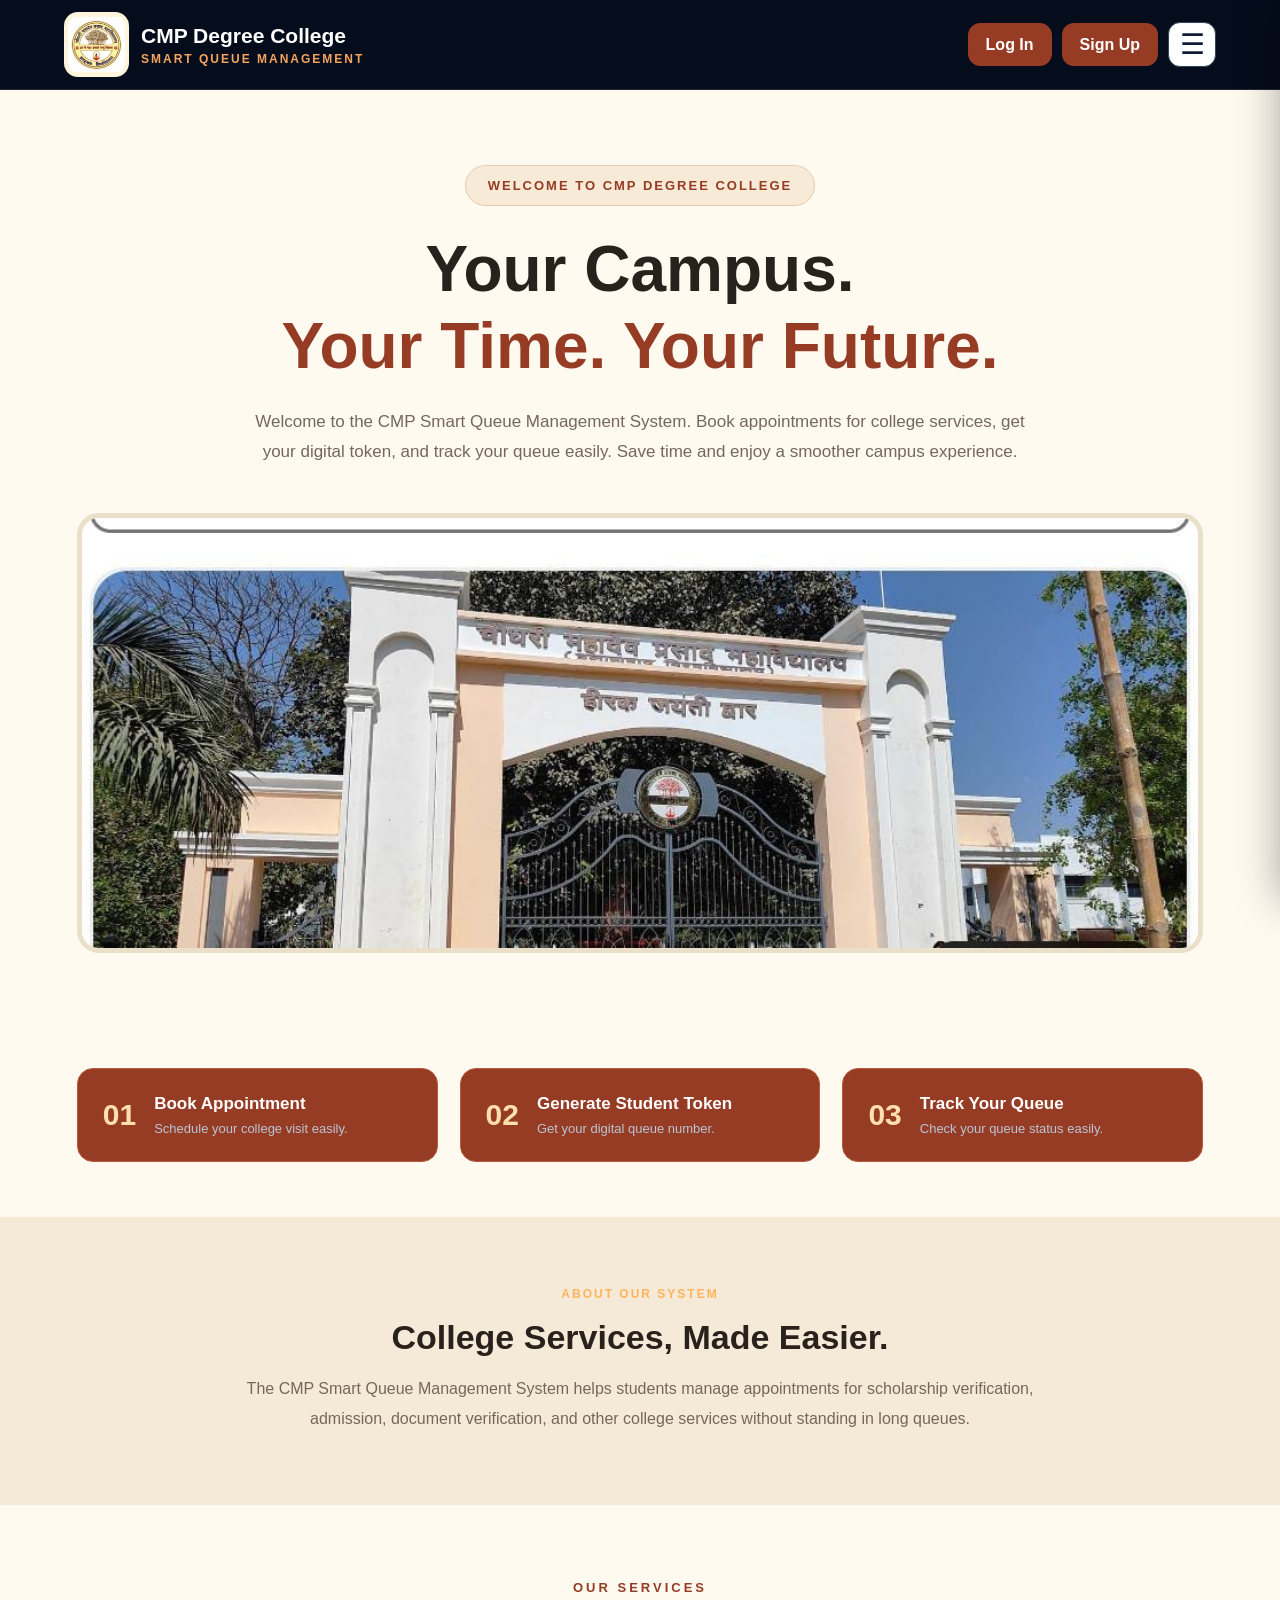
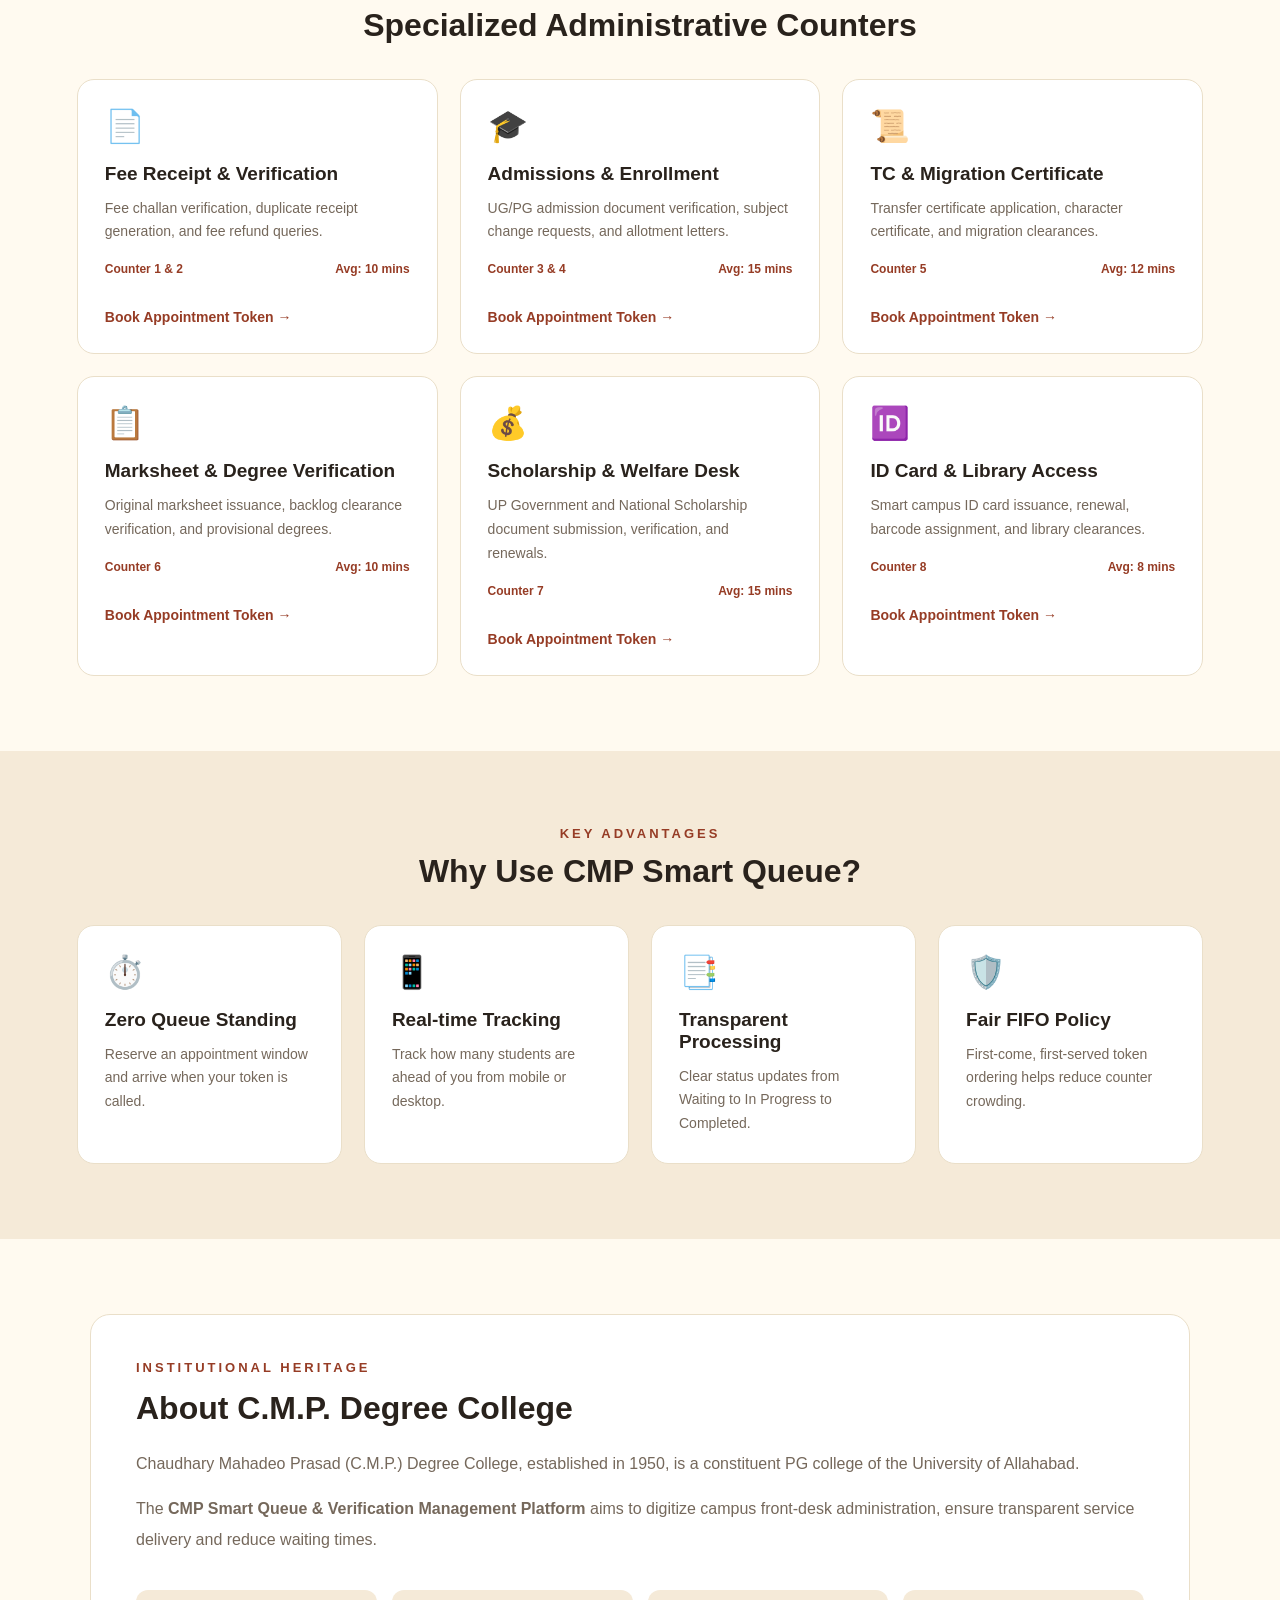
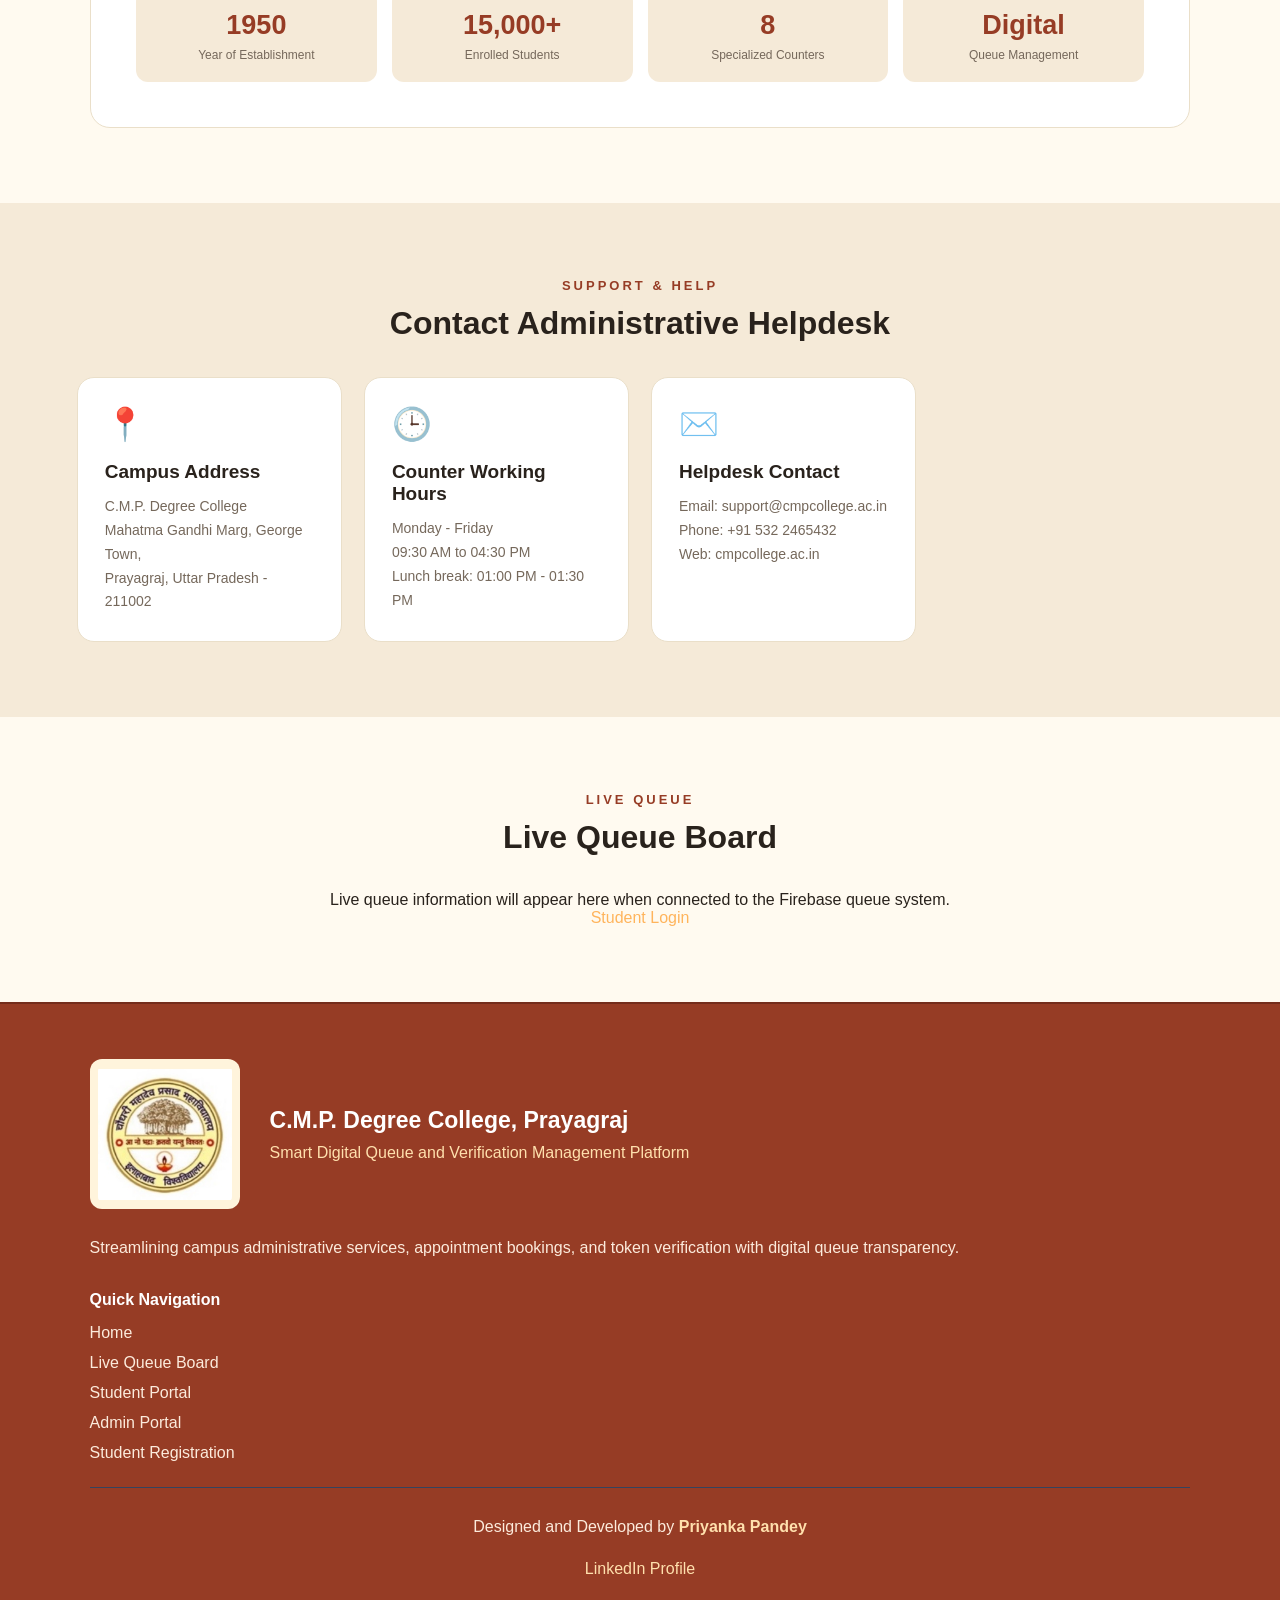
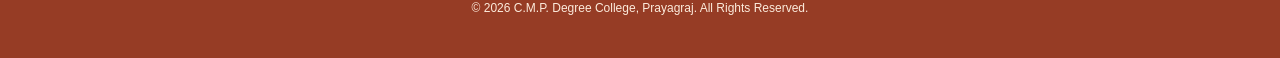
<file: pages/index.html>
<!DOCTYPE html>
<html lang="en">

<head>
    <meta charset="UTF-8">
    <meta name="viewport" content="width=device-width, initial-scale=1.0">

    <title>Welcome | CMP Degree College Smart Queue</title>

    <link rel="stylesheet" href="../css/common.css">
    <link rel="stylesheet" href="../css/home.css">
</head>

<body>

    <!-- NAVBAR -->
    <header class="navbar">

        <a href="index.html" class="logo">

            <img
                src="../assets/cmp-logo.png"
                alt="CMP Degree College Logo"
                class="navbar-logo"
            >

            <div class="logo-text">
                <h2>CMP Degree College</h2>
                <p>SMART QUEUE MANAGEMENT</p>
            </div>

        </a>

        

        <!-- TOP ACTIONS -->
        <div class="top-actions">

            

            <a href="login.html" class="login-button">
                Log In
            </a>

            <a href="register.html" class="signup-button">
                Sign Up
            </a>

            <!-- HAMBURGER MENU -->
            <button
                type="button"
                id="menuBtn"
                class="menu-btn"
                aria-label="Open navigation menu"
                aria-expanded="false"
            >
                ☰
            </button>

        </div>

    </header>


    <!-- MENU OVERLAY -->
    <div class="menu-overlay" id="menuOverlay"></div>


    <!-- SIDE NAVIGATION MENU -->
    <aside class="options-menu" id="optionsMenu">

        <div class="menu-heading">

            <h2>NAVIGATION &amp; OPTIONS</h2>

            <button
                type="button"
                class="menu-close"
                id="menuClose"
                aria-label="Close menu"
            >
                ×
            </button>

        </div>

        <div class="menu-items">

        

            <!-- MAIN LINKS -->
            <a href="index.html">
                <span>🏠</span>
                Home
            </a>

            <a href="#live-queue">
                <span>📊</span>
                Live Queue
            </a>

            <a href="#counters">
                <span>🏛️</span>
                Services
            </a>

            <a href="#advantages">
                <span>✨</span>
                Benefits
            </a>

            <a href="#heritage">
                <span>ℹ️</span>
                About
            </a>

            <a href="#contact">
                <span>📞</span>
                Help &amp; Contact
            </a>

            <hr class="menu-divider">

            <!-- PORTAL LINKS -->
            <a href="login.html">
                <span>🎓</span>
                Student Login
            </a>

            <a href="admin.html">
                <span>🛡️</span>
                Admin Login
            </a>

            <a href="register.html">
                <span>📝</span>
                Student Registration
            </a>

            <hr class="menu-divider">

            <!-- LINKEDIN -->
            <a
                href="https://www.linkedin.com/in/priyanka-pandey-17254b377"
                target="_blank"
                rel="noopener noreferrer"
            >
                <span>💼</span>
                LinkedIn Profile
            </a>

        </div>

    </aside>


    <main>

        <!-- WELCOME HERO -->
        <section class="welcome-hero">

            <div class="hero-container">

                <div class="hero-badge">
                    <span>WELCOME TO CMP DEGREE COLLEGE</span>
                </div>

                <h1 class="hero-title">
                    Your Campus.<br>

                    <span class="highlight-text">
                        Your Time. Your Future.
                    </span>
                </h1>

                <p class="hero-subtitle">
                    Welcome to the CMP Smart Queue Management System.
                    Book appointments for college services, get your
                    digital token, and track your queue easily.
                    Save time and enjoy a smoother campus experience.
                </p>

            </div>

            <div class="hero-image-wrapper">

                <img
                    src="../assets/cmp-college.jpg"
                    alt="Main Gate of CMP Degree College"
                    class="college-gate-img"
                >

            </div>

        </section>


        <!-- THREE STEPS -->
        <section class="welcome-features" id="services">

            <a href="student.html" class="step-card">

                <span class="step-number">01</span>

                <div class="step-info">
                    <h4>Book Appointment</h4>
                    <p>Schedule your college visit easily.</p>
                </div>

            </a>

            <a href="student.html" class="step-card">

                <span class="step-number">02</span>

                <div class="step-info">
                    <h4>Generate Student Token</h4>
                    <p>Get your digital queue number.</p>
                </div>

            </a>

            <a href="student.html" class="step-card">

                <span class="step-number">03</span>

                <div class="step-info">
                    <h4>Track Your Queue</h4>
                    <p>Check your queue status easily.</p>
                </div>

            </a>

        </section>


        <!-- ABOUT SYSTEM -->
        <section class="about" id="about">

            <p class="section-label">ABOUT OUR SYSTEM</p>

            <h2>College Services, Made Easier.</h2>

            <p>
                The CMP Smart Queue Management System helps students
                manage appointments for scholarship verification,
                admission, document verification, and other college
                services without standing in long queues.
            </p>

        </section>


        <!-- SERVICES -->
        <section class="cmp-sec" id="counters">

            <p class="cmp-eyebrow">OUR SERVICES</p>

            <h2>Specialized Administrative Counters</h2>

            <div class="cmp-cards">

                <div class="cmp-card">
                    <div class="cmp-ico">📄</div>
                    <h3>Fee Receipt &amp; Verification</h3>
                    <p>Fee challan verification, duplicate receipt generation, and fee refund queries.</p>
                    <div class="cmp-meta">
                        <span>Counter 1 &amp; 2</span>
                        <span>Avg: 10 mins</span>
                    </div>
                    <a href="login.html">Book Appointment Token →</a>
                </div>

                <div class="cmp-card">
                    <div class="cmp-ico">🎓</div>
                    <h3>Admissions &amp; Enrollment</h3>
                    <p>UG/PG admission document verification, subject change requests, and allotment letters.</p>
                    <div class="cmp-meta">
                        <span>Counter 3 &amp; 4</span>
                        <span>Avg: 15 mins</span>
                    </div>
                    <a href="login.html">Book Appointment Token →</a>
                </div>

                <div class="cmp-card">
                    <div class="cmp-ico">📜</div>
                    <h3>TC &amp; Migration Certificate</h3>
                    <p>Transfer certificate application, character certificate, and migration clearances.</p>
                    <div class="cmp-meta">
                        <span>Counter 5</span>
                        <span>Avg: 12 mins</span>
                    </div>
                    <a href="login.html">Book Appointment Token →</a>
                </div>

                <div class="cmp-card">
                    <div class="cmp-ico">📋</div>
                    <h3>Marksheet &amp; Degree Verification</h3>
                    <p>Original marksheet issuance, backlog clearance verification, and provisional degrees.</p>
                    <div class="cmp-meta">
                        <span>Counter 6</span>
                        <span>Avg: 10 mins</span>
                    </div>
                    <a href="login.html">Book Appointment Token →</a>
                </div>

                <div class="cmp-card">
                    <div class="cmp-ico">💰</div>
                    <h3>Scholarship &amp; Welfare Desk</h3>
                    <p>UP Government and National Scholarship document submission, verification, and renewals.</p>
                    <div class="cmp-meta">
                        <span>Counter 7</span>
                        <span>Avg: 15 mins</span>
                    </div>
                    <a href="login.html">Book Appointment Token →</a>
                </div>

                <div class="cmp-card">
                    <div class="cmp-ico">🆔</div>
                    <h3>ID Card &amp; Library Access</h3>
                    <p>Smart campus ID card issuance, renewal, barcode assignment, and library clearances.</p>
                    <div class="cmp-meta">
                        <span>Counter 8</span>
                        <span>Avg: 8 mins</span>
                    </div>
                    <a href="login.html">Book Appointment Token →</a>
                </div>

            </div>

        </section>


        <!-- ADVANTAGES -->
        <section class="cmp-sec cmp-alt" id="advantages">

            <p class="cmp-eyebrow">KEY ADVANTAGES</p>

            <h2>Why Use CMP Smart Queue?</h2>

            <div class="cmp-cards cmp-center">

                <div class="cmp-card">
                    <div class="cmp-ico">⏱️</div>
                    <h3>Zero Queue Standing</h3>
                    <p>Reserve an appointment window and arrive when your token is called.</p>
                </div>

                <div class="cmp-card">
                    <div class="cmp-ico">📱</div>
                    <h3>Real-time Tracking</h3>
                    <p>Track how many students are ahead of you from mobile or desktop.</p>
                </div>

                <div class="cmp-card">
                    <div class="cmp-ico">📑</div>
                    <h3>Transparent Processing</h3>
                    <p>Clear status updates from Waiting to In Progress to Completed.</p>
                </div>

                <div class="cmp-card">
                    <div class="cmp-ico">🛡️</div>
                    <h3>Fair FIFO Policy</h3>
                    <p>First-come, first-served token ordering helps reduce counter crowding.</p>
                </div>

            </div>

        </section>


        <!-- COLLEGE HERITAGE -->
        <section class="cmp-sec" id="heritage">

            <div class="cmp-about-box">

                <p class="cmp-eyebrow">INSTITUTIONAL HERITAGE</p>

                <h2>About C.M.P. Degree College</h2>

                <p>
                    Chaudhary Mahadeo Prasad (C.M.P.) Degree College,
                    established in 1950, is a constituent PG college
                    of the University of Allahabad.
                </p>

                <p>
                    The <b>CMP Smart Queue &amp; Verification Management Platform</b>
                    aims to digitize campus front-desk administration,
                    ensure transparent service delivery and reduce waiting times.
                </p>

                <div class="cmp-stats">

                    <div>
                        <b>1950</b>
                        <span>Year of Establishment</span>
                    </div>

                    <div>
                        <b>15,000+</b>
                        <span>Enrolled Students</span>
                    </div>

                    <div>
                        <b>8</b>
                        <span>Specialized Counters</span>
                    </div>

                    <div>
                        <b>Digital</b>
                        <span>Queue Management</span>
                    </div>

                </div>

            </div>

        </section>


        <!-- CONTACT -->
        <section class="cmp-sec cmp-alt" id="contact">

            <p class="cmp-eyebrow">SUPPORT &amp; HELP</p>

            <h2>Contact Administrative Helpdesk</h2>

            <div class="cmp-cards cmp-center">

                <div class="cmp-card">
                    <div class="cmp-ico">📍</div>
                    <h3>Campus Address</h3>
                    <p>
                        C.M.P. Degree College<br>
                        Mahatma Gandhi Marg, George Town,<br>
                        Prayagraj, Uttar Pradesh - 211002
                    </p>
                </div>

                <div class="cmp-card">
                    <div class="cmp-ico">🕒</div>
                    <h3>Counter Working Hours</h3>
                    <p>
                        Monday - Friday<br>
                        09:30 AM to 04:30 PM<br>
                        Lunch break: 01:00 PM - 01:30 PM
                    </p>
                </div>

                <div class="cmp-card">
                    <div class="cmp-ico">✉️</div>
                    <h3>Helpdesk Contact</h3>
                    <p>
                        Email: support@cmpcollege.ac.in<br>
                        Phone: +91 532 2465432<br>
                        Web: cmpcollege.ac.in
                    </p>
                </div>

            </div>

        </section>


        <!-- LIVE QUEUE PLACEHOLDER -->
        <section class="cmp-sec" id="live-queue">

            <p class="cmp-eyebrow">LIVE QUEUE</p>

            <h2>Live Queue Board</h2>

            <p>
                Live queue information will appear here when connected
                to the Firebase queue system.
            </p>

            <a href="login.html">Student Login</a>

        </section>

    </main>


    <!-- FOOTER -->
    <footer class="cmp-footer">

        <div class="cmp-foot-top">

            <img
                src="../assets/cmp-logo.png"
                alt="CMP Degree College Logo"
                class="college-logo"
            >

            <div>
                <h3>C.M.P. Degree College, Prayagraj</h3>

                <p class="cmp-orange">
                    Smart Digital Queue and Verification Management Platform
                </p>
            </div>

        </div>

        <p class="cmp-orange">
            Streamlining campus administrative services, appointment bookings,
            and token verification with digital queue transparency.
        </p>

        <h4>Quick Navigation</h4>

        <a href="index.html">Home</a>
        <a href="#live-queue">Live Queue Board</a>
        <a href="student.html">Student Portal</a>
        <a href="admin.html">Admin Portal</a>
        <a href="register.html">Student Registration</a>

        <hr>

        <p class="cmp-ct">
            Designed and Developed by
            <b class="cmp-orange">Priyanka Pandey</b>
        </p>

        <p class="cmp-ct">
            <a
                class="cmp-orange cmp-inline"
                href="https://www.linkedin.com/in/priyanka-pandey-17254b377"
                target="_blank"
                rel="noopener noreferrer"
            >
                LinkedIn Profile
            </a>
        </p>

        <p class="cmp-ct cmp-small">
            &copy; 2026 C.M.P. Degree College, Prayagraj.
            All Rights Reserved.
        </p>

    </footer>


    <!-- HOME JS -->
    <script src="../js/home.js"></script>


    
            

        
</body>
</html>
</file>
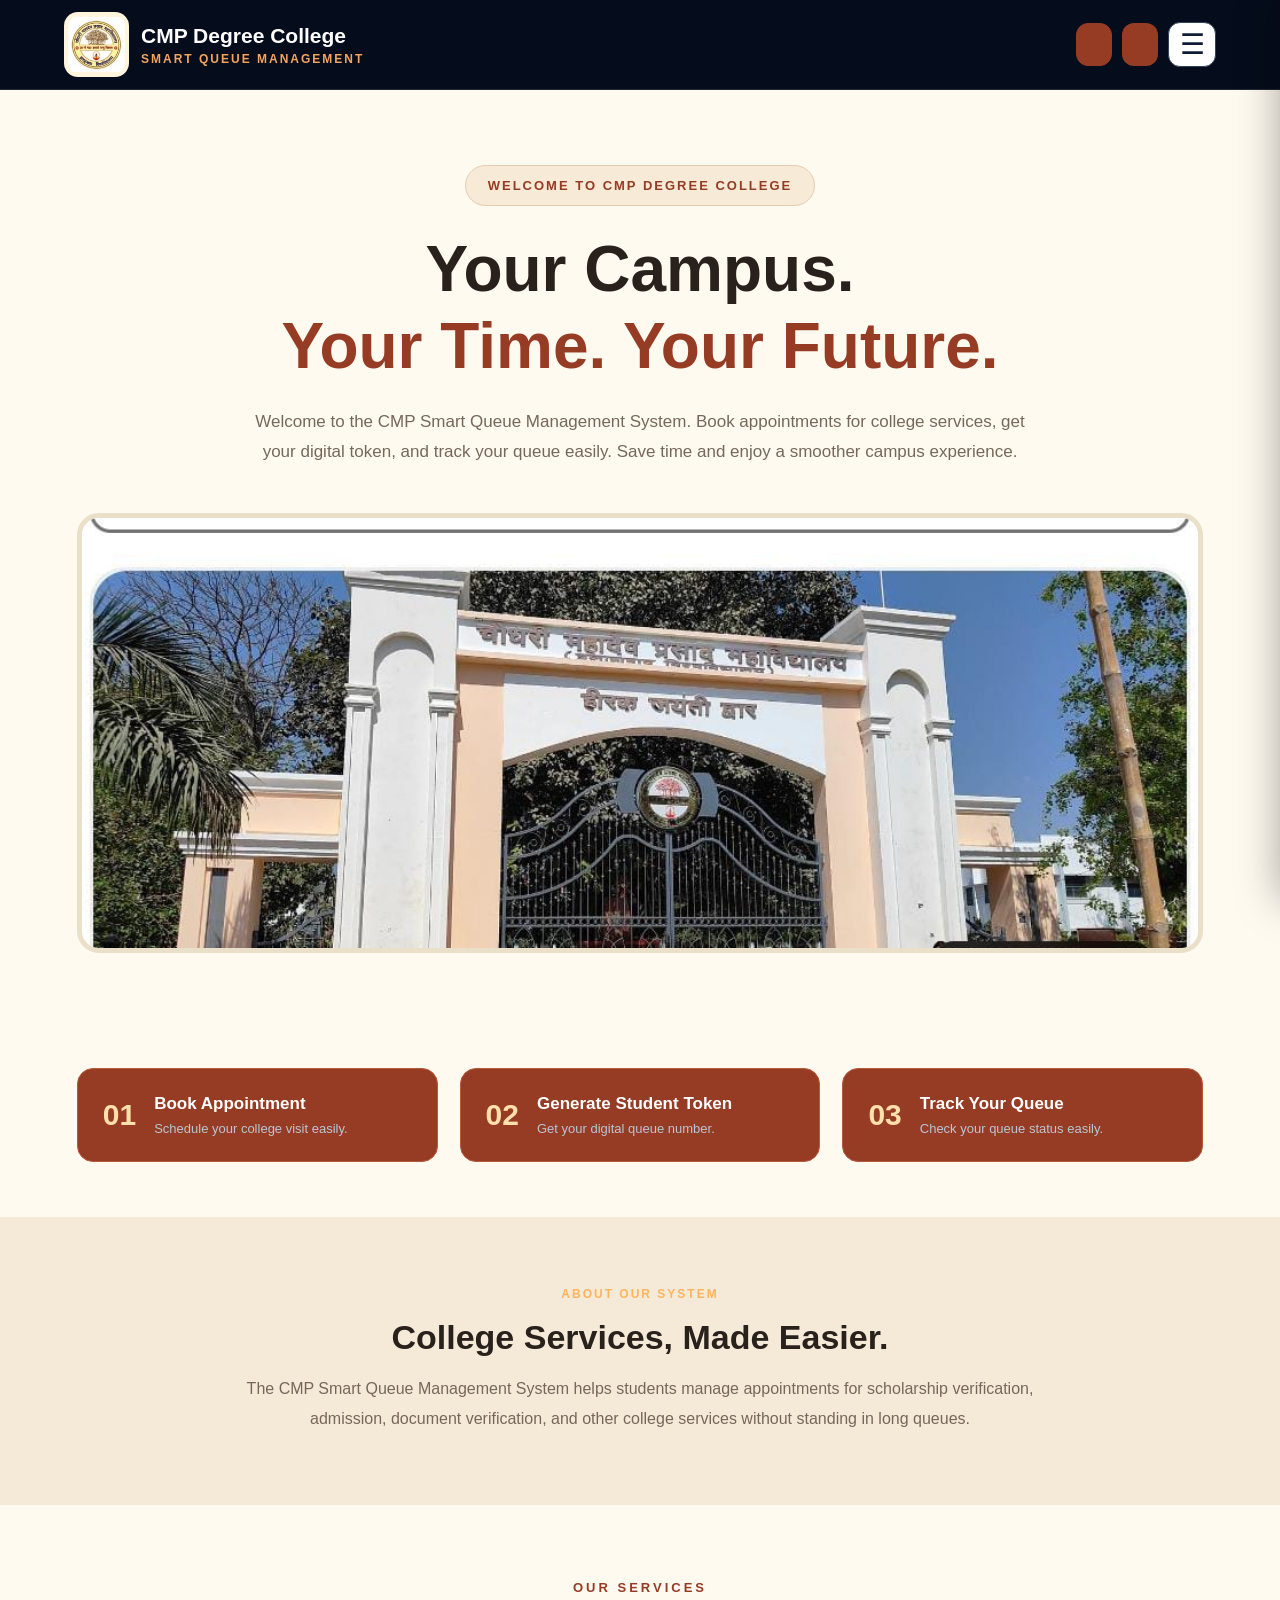
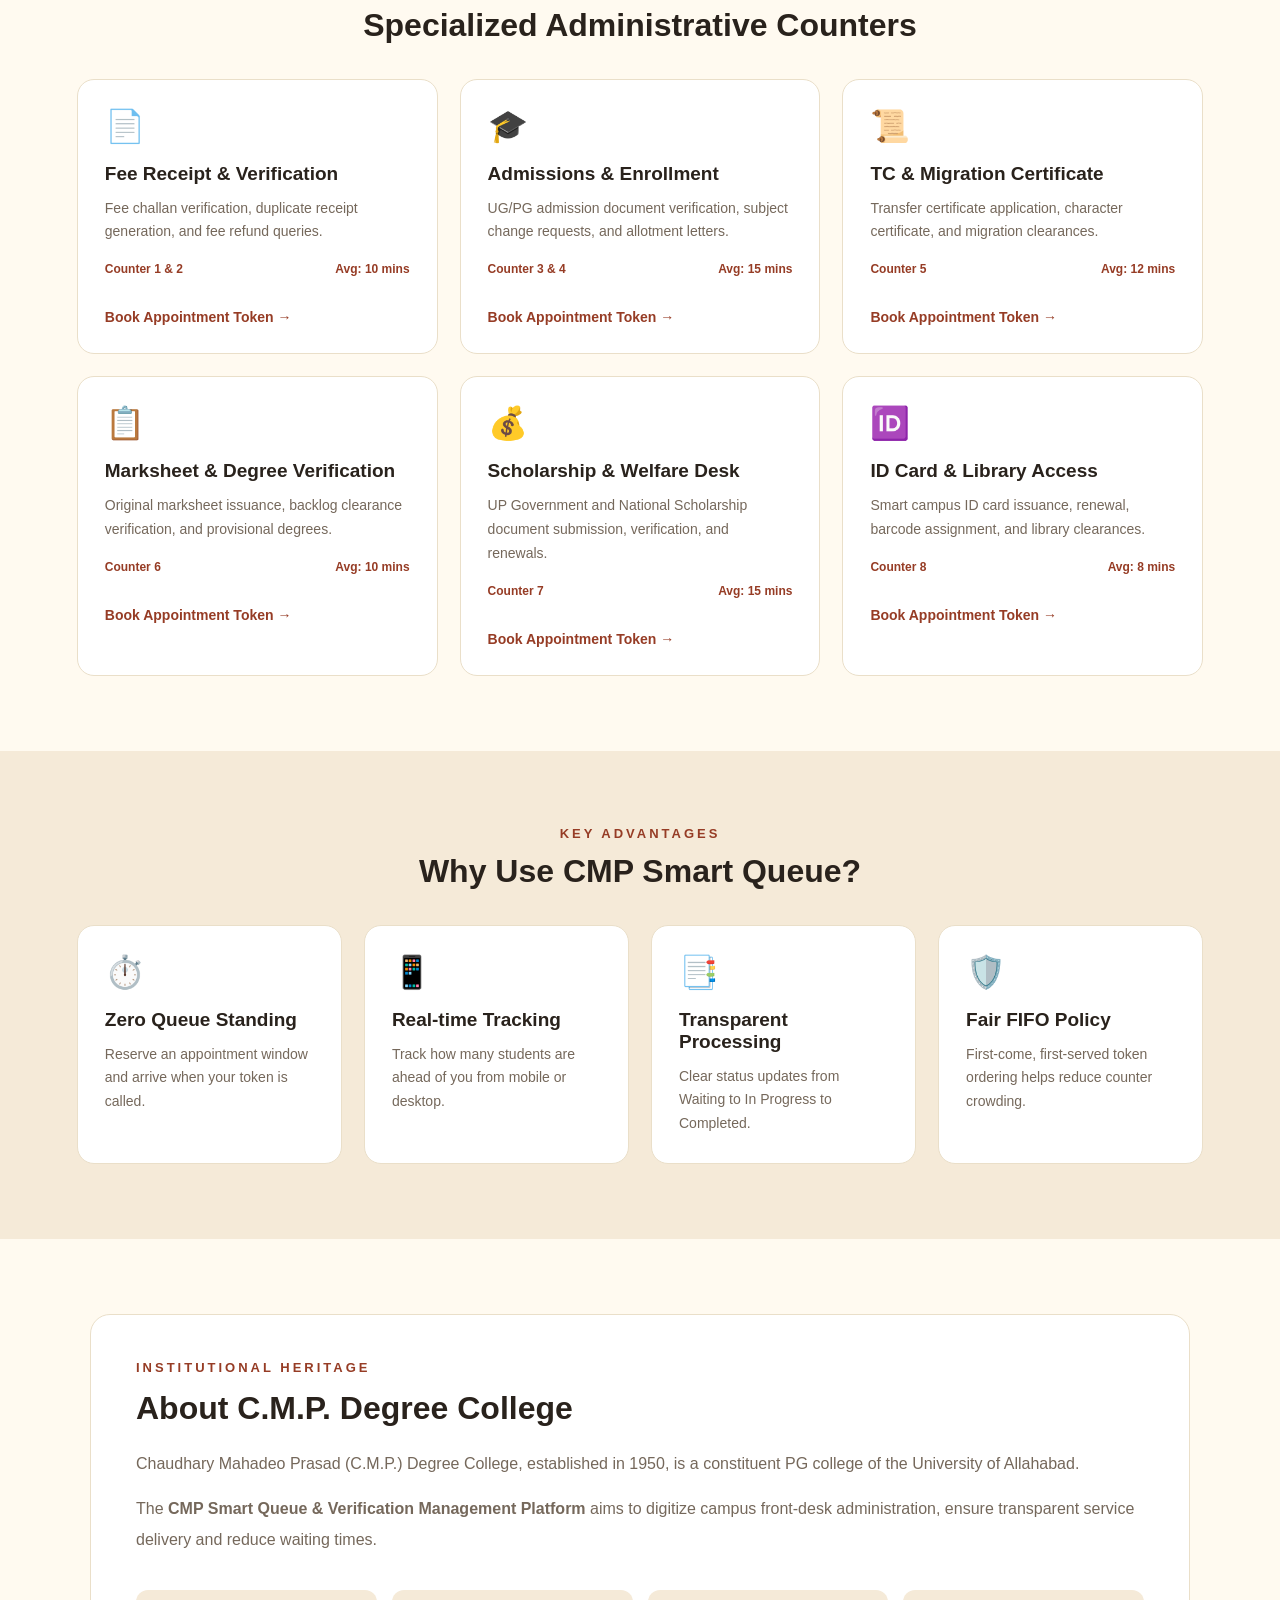
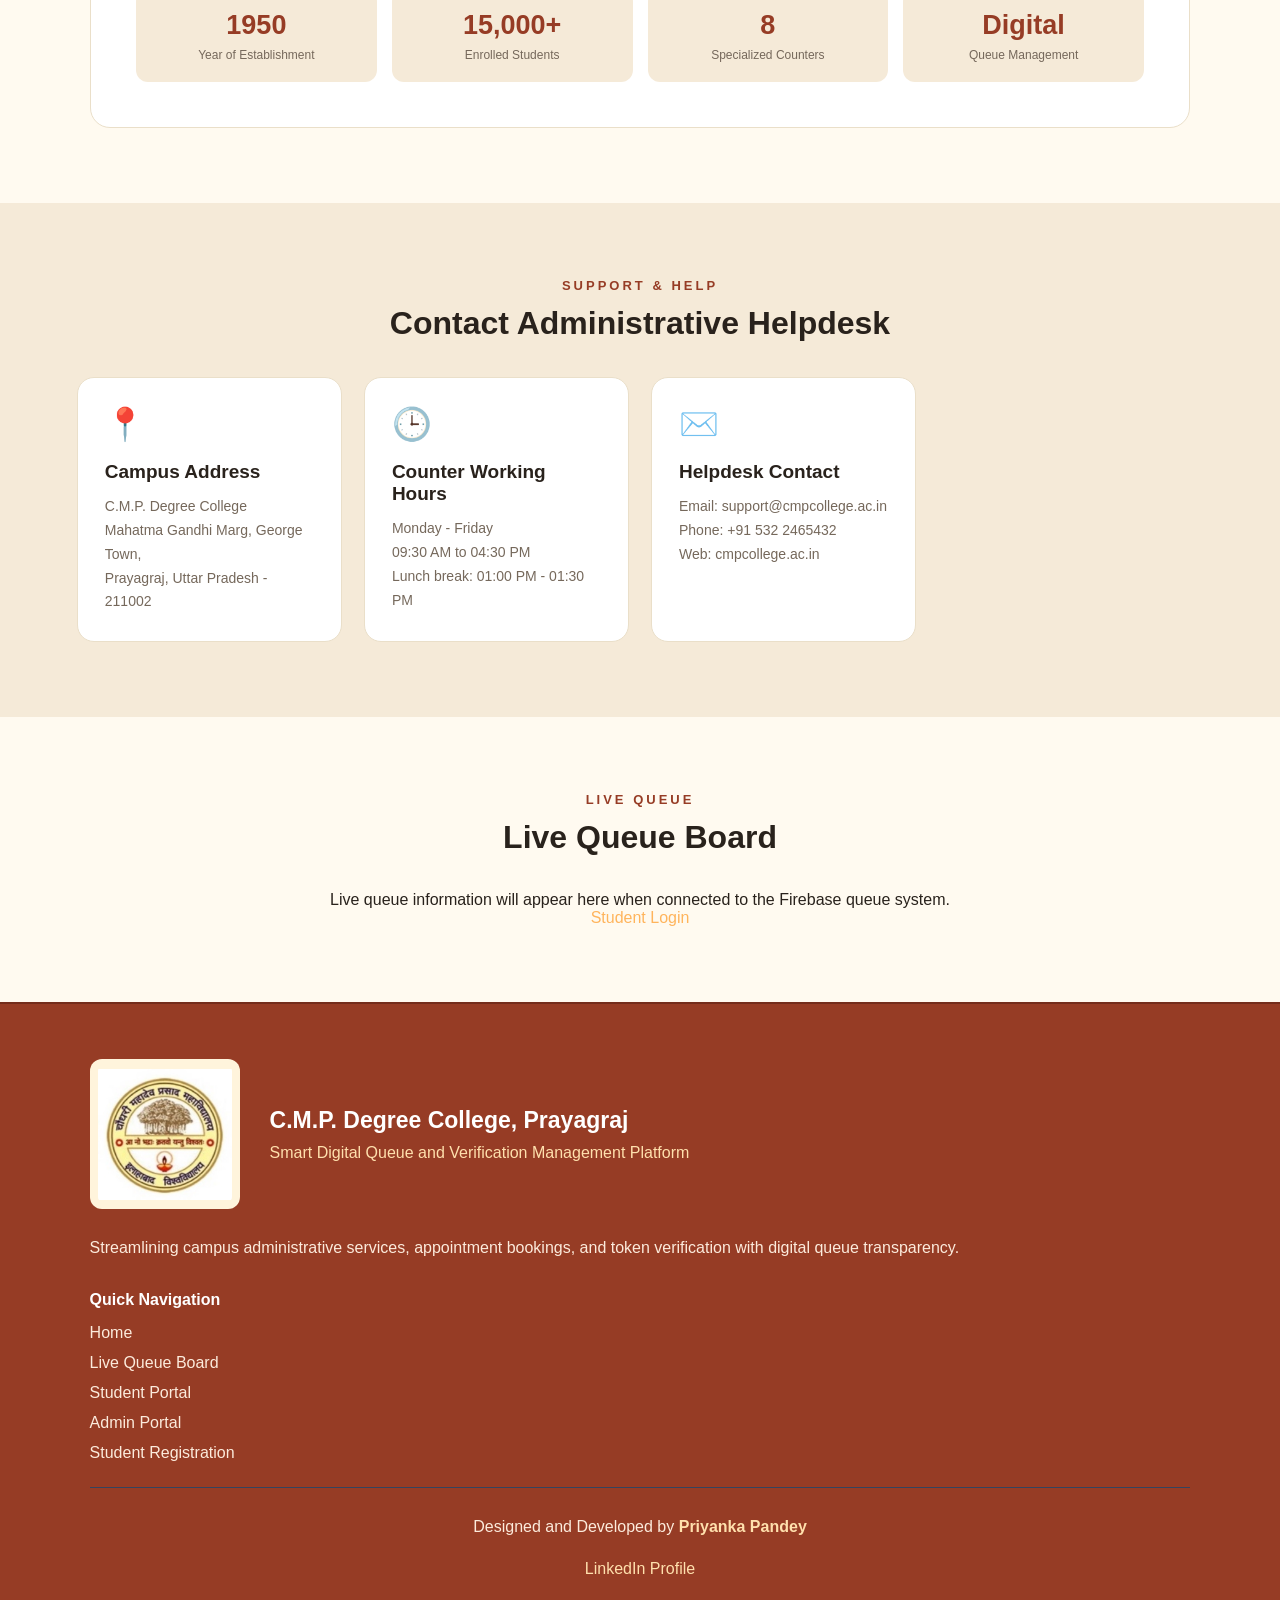
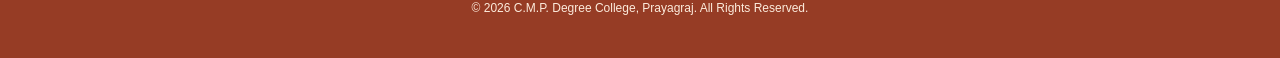
<file: public/index.html>
<!DOCTYPE html>
<html lang="en">

<head>
    <meta charset="UTF-8">
    <meta name="viewport" content="width=device-width, initial-scale=1.0">

    <title>Welcome | CMP Degree College Smart Queue</title>

    <link rel="stylesheet" href="css/common.css">
    <link rel="stylesheet" href="css/home.css">
</head>

<body>

    <header class="navbar">
        <a href="index.html" class="logo">
            <img src="assets/cmp-logo.png"
                 alt="CMP Degree College Logo"
                 class="navbar-logo">

            <div class="logo-text">
                <h2>CMP Degree College</h2>
                <p>SMART QUEUE MANAGEMENT</p>
            </div>
        </a>

        <div class="top-actions">
            <a href="login.html" class="login-button"></a>
            <a href="register.html" class="signup-button"></a>

            <button
                type="button"
                id="menuBtn"
                class="menu-btn"
                aria-label="Open navigation menu"
                aria-expanded="false">
                ☰
            </button>
        </div>
    </header>

    <div class="menu-overlay" id="menuOverlay"></div>

    <aside class="options-menu" id="optionsMenu">
        <div class="menu-heading">
            <h2>NAVIGATION &amp; OPTIONS</h2>

            <button
                type="button"
                class="menu-close"
                id="menuClose"
                aria-label="Close menu">
                ×
            </button>
        </div>

        <div class="menu-items">
            <a href="index.html"><span>🏠</span> Home</a>
            <a href="#live-queue"><span>📊</span> Live Queue</a>
            <a href="#counters"><span>🏛️</span> Services</a>
            <a href="#advantages"><span>✨</span> Benefits</a>
            <a href="#heritage"><span>ℹ️</span> About</a>
            <a href="#contact"><span>📞</span> Help &amp; Contact</a>

            <hr class="menu-divider">

            <a href="login.html"><span>🎓</span> Student Login</a>
            <a href="admin.html"><span>🛡️</span> Admin Login</a>
            <a href="register.html"><span>📝</span> Student Registration</a>

            <hr class="menu-divider">

            <a
                href="https://www.linkedin.com/in/priyanka-pandey-17254b377"
                target="_blank"
                rel="noopener noreferrer">
                <span>💼</span> LinkedIn Profile
            </a>
        </div>
    </aside>

    <main>

        <section class="welcome-hero">
            <div class="hero-container">

                <div class="hero-badge">
                    <span>WELCOME TO CMP DEGREE COLLEGE</span>
                </div>

                <h1 class="hero-title">
                    Your Campus.<br>
                    <span class="highlight-text">
                        Your Time. Your Future.
                    </span>
                </h1>

                <p class="hero-subtitle">
                    Welcome to the CMP Smart Queue Management System.
                    Book appointments for college services, get your
                    digital token, and track your queue easily.
                    Save time and enjoy a smoother campus experience.
                </p>
            </div>

            <div class="hero-image-wrapper">
                <img
                    src="assets/cmp-college.jpg"
                    alt="Main Gate of CMP Degree College"
                    class="college-gate-img">
            </div>
        </section>

        <section class="welcome-features" id="services">

            <a href="student.html" class="step-card">
                <span class="step-number">01</span>
                <div class="step-info">
                    <h4>Book Appointment</h4>
                    <p>Schedule your college visit easily.</p>
                </div>
            </a>

            <a href="student.html" class="step-card">
                <span class="step-number">02</span>
                <div class="step-info">
                    <h4>Generate Student Token</h4>
                    <p>Get your digital queue number.</p>
                </div>
            </a>

            <a href="student.html" class="step-card">
                <span class="step-number">03</span>
                <div class="step-info">
                    <h4>Track Your Queue</h4>
                    <p>Check your queue status easily.</p>
                </div>
            </a>

        </section>

        <section class="about" id="about">
            <p class="section-label">ABOUT OUR SYSTEM</p>
            <h2>College Services, Made Easier.</h2>
            <p>
                The CMP Smart Queue Management System helps students
                manage appointments for scholarship verification,
                admission, document verification, and other college
                services without standing in long queues.
            </p>
        </section>

        <section class="cmp-sec" id="counters">
            <p class="cmp-eyebrow">OUR SERVICES</p>
            <h2>Specialized Administrative Counters</h2>

            <div class="cmp-cards">

                <div class="cmp-card">
                    <div class="cmp-ico">📄</div>
                    <h3>Fee Receipt &amp; Verification</h3>
                    <p>Fee challan verification, duplicate receipt generation, and fee refund queries.</p>
                    <div class="cmp-meta">
                        <span>Counter 1 &amp; 2</span>
                        <span>Avg: 10 mins</span>
                    </div>
                    <a href="login.html">Book Appointment Token →</a>
                </div>

                <div class="cmp-card">
                    <div class="cmp-ico">🎓</div>
                    <h3>Admissions &amp; Enrollment</h3>
                    <p>UG/PG admission document verification, subject change requests, and allotment letters.</p>
                    <div class="cmp-meta">
                        <span>Counter 3 &amp; 4</span>
                        <span>Avg: 15 mins</span>
                    </div>
                    <a href="login.html">Book Appointment Token →</a>
                </div>

                <div class="cmp-card">
                    <div class="cmp-ico">📜</div>
                    <h3>TC &amp; Migration Certificate</h3>
                    <p>Transfer certificate application, character certificate, and migration clearances.</p>
                    <div class="cmp-meta">
                        <span>Counter 5</span>
                        <span>Avg: 12 mins</span>
                    </div>
                    <a href="login.html">Book Appointment Token →</a>
                </div>

                <div class="cmp-card">
                    <div class="cmp-ico">📋</div>
                    <h3>Marksheet &amp; Degree Verification</h3>
                    <p>Original marksheet issuance, backlog clearance verification, and provisional degrees.</p>
                    <div class="cmp-meta">
                        <span>Counter 6</span>
                        <span>Avg: 10 mins</span>
                    </div>
                    <a href="login.html">Book Appointment Token →</a>
                </div>

                <div class="cmp-card">
                    <div class="cmp-ico">💰</div>
                    <h3>Scholarship &amp; Welfare Desk</h3>
                    <p>UP Government and National Scholarship document submission, verification, and renewals.</p>
                    <div class="cmp-meta">
                        <span>Counter 7</span>
                        <span>Avg: 15 mins</span>
                    </div>
                    <a href="login.html">Book Appointment Token →</a>
                </div>

                <div class="cmp-card">
                    <div class="cmp-ico">🆔</div>
                    <h3>ID Card &amp; Library Access</h3>
                    <p>Smart campus ID card issuance, renewal, barcode assignment, and library clearances.</p>
                    <div class="cmp-meta">
                        <span>Counter 8</span>
                        <span>Avg: 8 mins</span>
                    </div>
                    <a href="login.html">Book Appointment Token →</a>
                </div>

            </div>
        </section>

        <section class="cmp-sec cmp-alt" id="advantages">
            <p class="cmp-eyebrow">KEY ADVANTAGES</p>
            <h2>Why Use CMP Smart Queue?</h2>

            <div class="cmp-cards cmp-center">
                <div class="cmp-card">
                    <div class="cmp-ico">⏱️</div>
                    <h3>Zero Queue Standing</h3>
                    <p>Reserve an appointment window and arrive when your token is called.</p>
                </div>

                <div class="cmp-card">
                    <div class="cmp-ico">📱</div>
                    <h3>Real-time Tracking</h3>
                    <p>Track how many students are ahead of you from mobile or desktop.</p>
                </div>

                <div class="cmp-card">
                    <div class="cmp-ico">📑</div>
                    <h3>Transparent Processing</h3>
                    <p>Clear status updates from Waiting to In Progress to Completed.</p>
                </div>

                <div class="cmp-card">
                    <div class="cmp-ico">🛡️</div>
                    <h3>Fair FIFO Policy</h3>
                    <p>First-come, first-served token ordering helps reduce counter crowding.</p>
                </div>
            </div>
        </section>

        <section class="cmp-sec" id="heritage">
            <div class="cmp-about-box">
                <p class="cmp-eyebrow">INSTITUTIONAL HERITAGE</p>
                <h2>About C.M.P. Degree College</h2>

                <p>
                    Chaudhary Mahadeo Prasad (C.M.P.) Degree College,
                    established in 1950, is a constituent PG college
                    of the University of Allahabad.
                </p>

                <p>
                    The <b>CMP Smart Queue &amp; Verification Management Platform</b>
                    aims to digitize campus front-desk administration,
                    ensure transparent service delivery and reduce waiting times.
                </p>

                <div class="cmp-stats">
                    <div><b>1950</b><span>Year of Establishment</span></div>
                    <div><b>15,000+</b><span>Enrolled Students</span></div>
                    <div><b>8</b><span>Specialized Counters</span></div>
                    <div><b>Digital</b><span>Queue Management</span></div>
                </div>
            </div>
        </section>

        <section class="cmp-sec cmp-alt" id="contact">
            <p class="cmp-eyebrow">SUPPORT &amp; HELP</p>
            <h2>Contact Administrative Helpdesk</h2>

            <div class="cmp-cards cmp-center">
                <div class="cmp-card">
                    <div class="cmp-ico">📍</div>
                    <h3>Campus Address</h3>
                    <p>
                        C.M.P. Degree College<br>
                        Mahatma Gandhi Marg, George Town,<br>
                        Prayagraj, Uttar Pradesh - 211002
                    </p>
                </div>

                <div class="cmp-card">
                    <div class="cmp-ico">🕒</div>
                    <h3>Counter Working Hours</h3>
                    <p>
                        Monday - Friday<br>
                        09:30 AM to 04:30 PM<br>
                        Lunch break: 01:00 PM - 01:30 PM
                    </p>
                </div>

                <div class="cmp-card">
                    <div class="cmp-ico">✉️</div>
                    <h3>Helpdesk Contact</h3>
                    <p>
                        Email: support@cmpcollege.ac.in<br>
                        Phone: +91 532 2465432<br>
                        Web: cmpcollege.ac.in
                    </p>
                </div>
            </div>
        </section>

        <section class="cmp-sec" id="live-queue">
            <p class="cmp-eyebrow">LIVE QUEUE</p>
            <h2>Live Queue Board</h2>
            <p>
                Live queue information will appear here when connected
                to the Firebase queue system.
            </p>
            <a href="login.html">Student Login</a>
        </section>

    </main>

    <footer class="cmp-footer">
        <div class="cmp-foot-top">
            <img
                src="assets/cmp-logo.png"
                alt="CMP Degree College Logo"
                class="college-logo">

            <div>
                <h3>C.M.P. Degree College, Prayagraj</h3>
                <p class="cmp-orange">
                    Smart Digital Queue and Verification Management Platform
                </p>
            </div>
        </div>

        <p class="cmp-orange">
            Streamlining campus administrative services, appointment bookings,
            and token verification with digital queue transparency.
        </p>

        <h4>Quick Navigation</h4>
        <a href="index.html">Home</a>
        <a href="#live-queue">Live Queue Board</a>
        <a href="student.html">Student Portal</a>
        <a href="admin.html">Admin Portal</a>
        <a href="register.html">Student Registration</a>

        <hr>

        <p class="cmp-ct">
            Designed and Developed by
            <b class="cmp-orange">Priyanka Pandey</b>
        </p>

        <p class="cmp-ct">
            <a
                class="cmp-orange cmp-inline"
                href="https://www.linkedin.com/in/priyanka-pandey-17254b377"
                target="_blank"
                rel="noopener noreferrer">
                LinkedIn Profile
            </a>
        </p>

        <p class="cmp-ct cmp-small">
            &copy; 2026 C.M.P. Degree College, Prayagraj.
            All Rights Reserved.
        </p>
    </footer>

    <script src="js/home.js"></script>

</body>
</html>
</file>
<file: css/common.css>
/* =====================================
   CMP SMART QUEUE - COMMON THEME
===================================== */

* {
    margin: 0;
    padding: 0;
    box-sizing: border-box;
}

html {
    scroll-behavior: smooth;
    scroll-padding-top: 90px;
}

body {
    min-height: 100vh;
    font-family: 'Segoe UI', Arial, sans-serif;
    color: #ffffff;

    background:
        radial-gradient(
            circle at 15% 20%,
            rgba(35, 65, 120, 0.35),
            transparent 40%
        ),
        linear-gradient(
            135deg,
            #080f20,
            #101b35,
            #080d1b
        );

    background-attachment: fixed;
}

a {
    color: #ffb45c;
    text-decoration: none;
    transition: 0.3s;
}

a:hover {
    color: #ffd18a;
}

button {
    cursor: pointer;
    font-family: inherit;
}

input,
select,
textarea {
    font-family: inherit;
}

img {
    max-width: 100%;
    display: block;
}

button:focus-visible,
a:focus-visible {
    outline: 2px solid #ffae54;
    outline-offset: 4px;
}

/* COMMON BUTTON */

.primary-btn {
    display: inline-block;
    border: none;
    border-radius: 9px;
    padding: 13px 25px;
    color: #241506;
    font-size: 15px;
    font-weight: 700;

    background: linear-gradient(
        135deg,
        #ffd17b,
        #ff963e
    );

    transition: 0.3s;
}

.primary-btn:hover {
    transform: translateY(-2px);
    box-shadow: 0 8px 22px rgba(255, 160, 65, 0.25);
}

/* COMMON SECTION LABEL */

.section-label {
    color: #ffb45c;
    font-size: 12px;
    font-weight: 800;
    letter-spacing: 2px;
}

/* COMMON FORM MESSAGE */

.form-message {
    margin-top: 12px;
    font-size: 13px;
    color: #ffd17b;
}

/* LIGHT MODE */

body.light-mode {
    background: #f8f5ee;
    color: #172238;
    background-attachment: scroll;
}

/* RESPONSIVE */

@media (max-width: 600px) {
    body {
        background-attachment: scroll;
    }
}
html,
body {
    background: #101b35 !important;
    color: #ffffff;
}

body {
    background-image:
        radial-gradient(
            circle at 15% 20%,
            rgba(35, 65, 120, 0.30),
            transparent 40%
        ),
        linear-gradient(
            135deg,
            #080f20,
            #101b35,
            #080d1b
        ) !important;

    background-attachment: fixed;
}

/* Common card theme */

.login-card,
.register-card,
.forgot-card {
    background: rgba(15, 27, 51, 0.96) !important;
    color: #ffffff !important;
    border: 1px solid rgba(255,255,255,0.12);
}

/* All form fields */

input,
select,
textarea {
    background: #111e36 !important;
    color: #ffffff !important;
    border-color: #34435e !important;
}

input::placeholder,
textarea::placeholder {
    color: #aab3c4 !important;
}

/* Common headings */

h1, h2, h3, h4 {
    color: #ffffff;
}
/* CMP LOGO - ALL PAGES */

.navbar .logo {
    display: flex;
    align-items: center;
    gap: 14px;
    text-decoration: none;
}

.navbar-logo {
    width: 58px;
    height: 58px;
    object-fit: contain;
    border-radius: 12px;
    background: #ffffff;
    padding: 3px;
    flex-shrink: 0;
}

.logo-text h2 {
    color: #ffffff;
    font-size: 20px;
    font-weight: 800;
}

.logo-text p {
    color: #ffad52;
    font-size: 11px;
    letter-spacing: 1.5px;
    font-weight: 700;
}

@media (max-width: 500px) {
    .navbar-logo {
        width: 43px;
        height: 43px;
    }

    .logo-text h2 {
        font-size: 14px;
    }

    .logo-text p {
        font-size: 8px;
    }
}
/* ===== CMP GLOBAL SKIN + RED THEME ===== */

:root {
    --cmp-cream: #FFF1DF;
    --cmp-navy: #101B35;
    --cmp-red: #B83A2B;
    --cmp-orange: #E88919;
    --cmp-text: #252536;
}

/* All pages background */
html,
body {
    background: var(--cmp-cream);
    color: var(--cmp-text);
}

/* Header */
.navbar {
    background: var(--cmp-navy);
    color: white;
    display: flex;
    align-items: center;
    justify-content: space-between;
    padding: 14px 5%;
}

/* Logo */
.navbar .logo {
    display: flex;
    align-items: center;
    gap: 12px;
    text-decoration: none;
}

.navbar-logo {
    width: 58px;
    height: 58px;
    object-fit: contain;
    border-radius: 50%;
}

.navbar .logo h2 {
    color: white;
    margin: 0;
}

.navbar .logo p {
    color: #F5A45D;
    margin: 4px 0 0;
}

/* Navigation links */
.nav-links {
    display: flex;
    align-items: center;
    gap: 22px;
}

.nav-link {
    color: white;
    text-decoration: none;
    font-weight: 600;
    transition: 0.3s;
}

.nav-link:hover,
.nav-link.active {
    color: #F5A45D;
}

/* Login and Register buttons */
.login-box {
    border: 1px solid var(--cmp-orange);
    padding: 10px 18px;
    border-radius: 10px;
}

.register-box {
    background: var(--cmp-red);
    color: white;
    padding: 10px 18px;
    border-radius: 10px;
}

/* Cream cards */
.login-card,
.register-card,
.forgot-card {
    background: var(--cmp-cream) !important;
    color: var(--cmp-text) !important;
    border-top: 5px solid var(--cmp-orange);
}

/* Form labels */
.login-card label,
.register-card label,
.forgot-card label {
    color: var(--cmp-text) !important;
}

/* Form fields */
.login-card input,
.register-card input,
.register-card select,
.forgot-card input {
    background: #FFFAF4;
    color: var(--cmp-text);
    border: 1px solid #D9BFA5;
}

/* Main buttons */
.login-submit,
.register-submit,
button[type="submit"] {
    background: var(--cmp-red);
    color: white;
    border: none;
}

/* Mobile navigation */
@media (max-width: 768px) {
    .navbar {
        flex-wrap: wrap;
    }

    .nav-links {
        display: none;
        width: 100%;
        flex-direction: column;
        align-items: flex-start;
        padding: 18px 0;
    }

    .nav-links.show {
        display: flex;
    }
}
</file>
<file: css/home.css>
/* =========================================
   CMP SMART QUEUE - HOME PAGE
========================================= */

/* NAVBAR */

.navbar {
    width: 100%;
    min-height: 85px;
    padding: 12px 5%;

    display: flex;
    align-items: center;
    justify-content: space-between;
    gap: 20px;

    position: sticky;
    top: 0;
    z-index: 1000;

    background: rgba(5, 12, 27, 0.96);
    border-bottom: 1px solid rgba(255,255,255,0.12);
    backdrop-filter: blur(15px);
}

/* LOGO */

.logo {
    display: flex;
    align-items: center;
    gap: 14px;
    color: #ffffff;
    flex-shrink: 0;
}

.navbar-logo {
    width: 65px;
    height: 65px;
    object-fit: contain;
    border-radius: 14px;
    background: #fff4dc;
    padding: 4px;
}

.logo-text h2 {
    font-size: 21px;
    font-weight: 800;
    color: #ffffff;
}

.logo-text p {
    margin-top: 4px;
    font-size: 12px;
    letter-spacing: 2px;
    font-weight: 700;
    color: #ffad52;
}

/* DESKTOP NAVIGATION */

.nav-links {
    display: flex;
    align-items: center;
    gap: 22px;
}

.nav-link {
    color: #e1e6ef;
    font-size: 14px;
    font-weight: 600;
    transition: 0.3s;
}

.nav-link:hover,
.nav-link.active {
    color: #ffb45c;
}

/* TOP BUTTONS */

.top-actions {
    display: flex;
    align-items: center;
    gap: 10px;
}

.theme-button,
.login-button,
.signup-button,
.menu-btn {
    min-height: 43px;
    border-radius: 12px;
    display: flex;
    justify-content: center;
    align-items: center;
    font-weight: 700;
}

.theme-button {
    width: 45px;
    border: 1px solid #34435e;
    background: #ffffff;
    color: #e99a25;
    font-size: 22px;
}

.login-button {
    padding: 0 17px;
    color: #ffb45c;
    background: #101b35;
    border: 1px solid #ffae54;
}

.signup-button {
    padding: 0 18px;
    color: #241506;
    background: linear-gradient(135deg, #ffd17b, #ff963e);
}

.login-button:hover,
.signup-button:hover {
    transform: translateY(-2px);
}

/* THREE LINE MENU BUTTON */

.menu-btn {
    width: 48px;
    height: 45px;
    border: 1px solid #34435e;
    background: #ffffff;
    color: #101b35;
    font-size: 28px;
    line-height: 1;
    font-weight: 400;
}

/* SIDE MENU OVERLAY */

.menu-overlay {
    position: fixed;
    inset: 0;
    z-index: 1090;

    background: rgba(0,0,0,0.65);
    opacity: 0;
    visibility: hidden;
    transition: 0.3s;
}

.menu-overlay.show {
    opacity: 1;
    visibility: visible;
}

/* SIDE MENU */

.options-menu {
    position: fixed;
    top: 0;
    right: -430px;

    width: 100%;
    max-width: 420px;
    height: 100vh;
    height: 100dvh;

    overflow-y: auto;
    z-index: 1100;

    background: #17243d;
    border-left: 2px solid #34435e;
    box-shadow: -10px 0 40px rgba(0,0,0,0.35);

    transition: right 0.35s ease;
}

.options-menu.open {
    right: 0;
}

/* MENU HEADING */

.menu-heading {
    display: flex;
    align-items: center;
    justify-content: space-between;

    padding: 25px;
    border-bottom: 1px solid #34435e;
}

.menu-heading h2 {
    color: #ffad30;
    font-size: 19px;
    letter-spacing: 2px;
}

.menu-close {
    border: none;
    background: transparent;
    color: #ffffff;
    font-size: 32px;
}

/* MENU ITEMS */

.menu-items {
    padding: 15px;
}

.menu-items > a {
    display: flex;
    align-items: center;
    gap: 16px;

    padding: 17px 14px;
    margin-bottom: 5px;

    color: #f0f3f8;
    font-size: 18px;
    font-weight: 650;

    border-radius: 10px;
    transition: 0.25s;
}

.menu-items > a span {
    font-size: 25px;
}

.menu-items > a:hover {
    color: #ffb45c;
    background: rgba(255,174,84,0.10);
    padding-left: 21px;
}

.menu-divider {
    border: none;
    border-top: 1px solid #34435e;
    margin: 14px 0;
}

/* MENU THEME OPTION */

.menu-theme {
    display: flex;
    justify-content: space-between;
    align-items: center;
    gap: 10px;

    padding: 17px 13px;
    margin-bottom: 15px;

    background: #111d33;
    border: 1px solid #34435e;
    border-radius: 13px;

    color: #ffffff;
    font-size: 16px;
    font-weight: 700;
}

.menu-theme button {
    border: 1px solid #34435e;
    border-radius: 25px;
    padding: 10px 15px;

    color: #ffffff;
    background: #17243d;
    font-weight: 700;
}

/* HERO SECTION */

.welcome-hero {
    padding: 75px 6% 60px;
    background: #f8f1df;
    color: #111827;
    text-align: center;
}

.hero-container {
    max-width: 1000px;
    margin: auto;
}

.hero-badge {
    display: inline-block;
    padding: 12px 22px;
    margin-bottom: 25px;

    border: 1px solid #dfc99b;
    border-radius: 30px;

    color: #72552a;
    font-size: 13px;
    font-weight: 800;
    letter-spacing: 2px;
}

.hero-title {
    font-size: clamp(35px, 5vw, 65px);
    font-weight: 900;
    line-height: 1.2;
    color: #101827;
    margin-bottom: 22px;
}

.highlight-text {
    color: #963e25;
}

.hero-subtitle {
    max-width: 800px;
    margin: auto;

    font-size: 17px;
    line-height: 1.8;
    color: #665b47;
}

/* COLLEGE IMAGE */

.hero-image-wrapper {
    width: 100%;
    max-width: 1200px;
    margin: 45px auto 0;

    overflow: hidden;
    border-radius: 22px;
    border: 5px solid #e6d7b8;
}

.college-gate-img {
    width: 100%;
    height: 430px;
    object-fit: cover;
    object-position: center;
}

/* THREE STEPS */

.welcome-features {
    padding: 55px 6%;
    display: grid;
    grid-template-columns: repeat(3, 1fr);
    gap: 22px;
}

.step-card {
    display: flex;
    align-items: center;
    gap: 18px;

    padding: 25px;
    border-radius: 16px;

    background: #17243d;
    border: 1px solid #34435e;

    color: #ffffff;
    transition: 0.3s;
}

.step-card:hover {
    transform: translateY(-5px);
    border-color: #ffae54;
}

.step-number {
    font-size: 30px;
    font-weight: 900;
    color: #ffad52;
}

.step-info h4 {
    margin-bottom: 7px;
    font-size: 17px;
}

.step-info p {
    color: #bac5d5;
    font-size: 13px;
}

/* ABOUT */

.about {
    padding: 70px 10%;
    text-align: center;
    background: #111d33;
}

.about h2 {
    margin: 17px 0;
    font-size: 34px;
    color: #ffffff;
}

.about > p:last-child {
    max-width: 850px;
    margin: auto;
    color: #c5cbd8;
    line-height: 1.9;
}

/* COMMON SECTION */

.cmp-sec {
    padding: 75px 6%;
    text-align: center;
}

.cmp-sec h2 {
    font-size: 32px;
    margin: 12px 0 35px;
    color: #ffffff;
}

.cmp-eyebrow {
    color: #ffb45c;
    font-size: 13px;
    font-weight: 800;
    letter-spacing: 3px;
}

.cmp-alt {
    background: #111d33;
}

/* CARDS */

.cmp-cards {
    display: grid;
    grid-template-columns: repeat(3, 1fr);
    gap: 22px;
    max-width: 1250px;
    margin: auto;
}

.cmp-card {
    padding: 27px;
    text-align: left;

    background: #17243d;
    border: 1px solid #34435e;
    border-radius: 17px;

    transition: 0.3s;
}

.cmp-card:hover {
    transform: translateY(-5px);
    border-color: #ffae54;
    box-shadow: 0 12px 30px rgba(0,0,0,0.2);
}

.cmp-ico {
    font-size: 32px;
    margin-bottom: 18px;
}

.cmp-card h3 {
    font-size: 19px;
    margin-bottom: 12px;
    color: #ffffff;
}

.cmp-card p {
    color: #c1cbd9;
    font-size: 14px;
    line-height: 1.7;
}

.cmp-meta {
    display: flex;
    justify-content: space-between;
    flex-wrap: wrap;
    gap: 8px;

    margin: 18px 0;
    color: #ffbd72;
    font-size: 12px;
    font-weight: 700;
}

.cmp-card > a {
    display: inline-block;
    margin-top: 15px;
    font-size: 14px;
    font-weight: 700;
    color: #ffb45c;
}

.cmp-center {
    grid-template-columns: repeat(4, 1fr);
}

/* HERITAGE */

.cmp-about-box {
    max-width: 1100px;
    margin: auto;
    padding: 45px;

    text-align: left;
    background: #17243d;
    border: 1px solid #34435e;
    border-radius: 20px;
}

.cmp-about-box h2 {
    margin: 15px 0 22px;
}

.cmp-about-box > p:not(.cmp-eyebrow) {
    color: #c5cbd8;
    line-height: 1.9;
    margin-bottom: 15px;
}

.cmp-stats {
    display: grid;
    grid-template-columns: repeat(4, 1fr);
    gap: 15px;
    margin-top: 35px;
}

.cmp-stats div {
    padding: 20px 10px;
    text-align: center;
    background: #101b35;
    border-radius: 12px;
}

.cmp-stats b {
    display: block;
    color: #ffb45c;
    font-size: 27px;
}

.cmp-stats span {
    display: block;
    color: #c5cbd8;
    font-size: 12px;
    margin-top: 7px;
}

/* FOOTER */

.cmp-footer {
    padding: 55px 7% 25px;
    background: #050c1b;
    border-top: 2px solid #34435e;
}

.cmp-foot-top {
    display: flex;
    align-items: center;
    gap: 30px;
    margin-bottom: 25px;
}

.college-logo {
    width: 150px;
    height: 150px;
    object-fit: contain;
    background: #fff4dc;
    border-radius: 12px;
    padding: 8px;
}

.cmp-foot-top h3 {
    color: #ffffff;
    font-size: 23px;
    margin-bottom: 10px;
}

.cmp-orange {
    color: #ffad52;
}

.cmp-footer > p {
    margin: 15px 0;
    line-height: 1.7;
}

.cmp-footer h4 {
    margin: 30px 0 15px;
    color: #ffffff;
}

.cmp-footer > a {
    display: block;
    width: fit-content;
    margin: 12px 0;
    color: #c5cbd8;
}

.cmp-footer > a:hover {
    color: #ffb45c;
    padding-left: 5px;
}

.cmp-footer hr {
    margin: 25px 0;
    border: none;
    border-top: 1px solid #34435e;
}

.cmp-ct {
    text-align: center;
    color: #c5cbd8;
}

.cmp-inline {
    display: inline !important;
}

.cmp-small {
    font-size: 12px;
}

/* LIGHT MODE */

body.light-mode .welcome-hero {
    background: #fffaf0;
}

body.light-mode .about,
body.light-mode .cmp-alt {
    background: #e9edf5;
}

body.light-mode .about h2,
body.light-mode .cmp-sec h2 {
    color: #17243d;
}

body.light-mode .about > p:last-child {
    color: #39465c;
}

body.light-mode .cmp-card,
body.light-mode .step-card,
body.light-mode .cmp-about-box {
    background: #ffffff;
    border-color: #d7deea;
}

body.light-mode .cmp-card h3,
body.light-mode .step-info h4,
body.light-mode .cmp-about-box h2 {
    color: #17243d;
}

body.light-mode .cmp-card p,
body.light-mode .step-info p,
body.light-mode .cmp-about-box > p:not(.cmp-eyebrow) {
    color: #536078;
}

body.light-mode .cmp-stats div {
    background: #edf1f8;
}

body.light-mode .cmp-stats span {
    color: #39465c;
}

/* TABLET */

@media (max-width: 1000px) {

    .nav-links {
        display: none;
    }

    .welcome-features {
        grid-template-columns: 1fr;
    }

    .cmp-cards {
        grid-template-columns: repeat(2, 1fr);
    }

    .cmp-center {
        grid-template-columns: repeat(2, 1fr);
    }
}

/* MOBILE */

@media (max-width: 600px) {

    .navbar {
        padding: 10px 12px;
        min-height: 72px;
        gap: 7px;
    }

    .navbar-logo {
        width: 45px;
        height: 45px;
    }

    .logo {
        gap: 8px;
    }

    .logo-text h2 {
        font-size: 13px;
    }

    .logo-text p {
        font-size: 8px;
        letter-spacing: 1px;
    }

    .top-actions {
        gap: 5px;
    }

    .theme-button {
        width: 34px;
        min-height: 37px;
        font-size: 18px;
    }

    .login-button,
    .signup-button {
        min-height: 37px;
        padding: 0 9px;
        font-size: 11px;
    }

    .menu-btn {
        width: 38px;
        height: 37px;
        min-height: 37px;
        font-size: 25px;
    }

    .options-menu {
        max-width: 90%;
    }

    .menu-heading {
        padding: 20px 16px;
    }

    .menu-heading h2 {
        font-size: 15px;
    }

    .menu-items > a {
        font-size: 16px;
        padding: 14px 10px;
    }

    .menu-theme {
        font-size: 13px;
    }

    .welcome-hero {
        padding: 55px 18px 35px;
    }

    .hero-badge {
        font-size: 10px;
        padding: 10px 13px;
        letter-spacing: 1px;
    }

    .hero-title {
        font-size: 34px;
    }

    .hero-subtitle {
        font-size: 14px;
    }

    .hero-image-wrapper {
        margin-top: 30px;
        border-radius: 14px;
    }

    .college-gate-img {
        height: 250px;
    }

    .welcome-features {
        padding: 35px 16px;
        gap: 14px;
    }

    .step-card {
        padding: 20px 15px;
    }

    .about {
        padding: 50px 20px;
    }

    .about h2 {
        font-size: 25px;
    }

    .cmp-sec {
        padding: 50px 16px;
    }

    .cmp-sec h2 {
        font-size: 25px;
    }

    .cmp-cards,
    .cmp-center {
        grid-template-columns: 1fr;
    }

    .cmp-card {
        padding: 22px;
    }

    .cmp-about-box {
        padding: 25px 18px;
    }

    .cmp-stats {
        grid-template-columns: repeat(2, 1fr);
    }

    .cmp-foot-top {
        flex-direction: column;
        align-items: flex-start;
    }

    .college-logo {
        width: 110px;
        height: 110px;
    }

    .cmp-foot-top h3 {
        font-size: 19px;
    }

    .cmp-footer {
        padding: 40px 20px 20px;
    }
}

/* VERY SMALL MOBILE */

@media (max-width: 380px) {

    .logo-text h2 {
        font-size: 11px;
    }

    .logo-text p {
        font-size: 7px;
    }

    .navbar-logo {
        width: 39px;
        height: 39px;
    }

    .login-button {
        display: none;
    }

    .hero-title {
        font-size: 29px;
    }
    /* =================================
   GLOBAL CMP DARK THEME FIX
================================= */

}
/* =================================
   LANDING PAGE BACKGROUND FIX
================================= */

/* =================================
   CMP SKIN + RED THEME
================================= */

/* Main page background */
body {
    background: #fffaf0 !important;
    color: #29221c;
}

/* Hero section */
.welcome-hero {
    background: #fffaf0 !important;
    color: #29221c !important;
}

.hero-title {
    color: #29221c !important;
}

.highlight-text {
    color: #963c25 !important;
}

.hero-subtitle {
    color: #75685b !important;
}

.hero-badge {
    background: #f7ead6;
    color: #963c25;
    border: 1px solid #e5cbb0;
}

/* College image border */
.hero-image-wrapper {
    background: #fffaf0;
    border-color: #eadfc9;
}

/* Features */
.welcome-features {
    background: #fffaf0;
}

.step-card {
    background: #963c25;
    border-color: #b85a3d;
}

.step-number {
    color: #ffe0ad;
}

/* About section */
.about,
.cmp-alt {
    background: #f5ead8 !important;
}

.about h2,
.cmp-sec h2 {
    color: #29221c !important;
}

.about > p:last-child {
    color: #75685b;
}

/* Other sections */
.cmp-sec {
    background: #fffaf0;
}

.cmp-eyebrow {
    color: #963c25;
}

/* Cards */
.cmp-card,
.cmp-about-box {
    background: #ffffff;
    border: 1px solid #eadfc9;
}

.cmp-card h3,
.cmp-about-box h2 {
    color: #29221c;
}

.cmp-card p,
.cmp-about-box > p:not(.cmp-eyebrow) {
    color: #75685b;
}

.cmp-meta,
.cmp-card > a {
    color: #963c25;
}

/* Statistics */
.cmp-stats div {
    background: #f5ead8;
}

.cmp-stats b {
    color: #963c25;
}

.cmp-stats span {
    color: #75685b;
}

/* Red buttons and links */
.login-button {
    background: #963c25;
    color: #ffffff;
    border-color: #963c25;
}

.signup-button {
    background: #963c25;
    color: #ffffff;
}

/* Footer */
.cmp-footer {
    background: #963c25;
    border-top: 2px solid #742c1b;
}

.cmp-footer h3,
.cmp-footer h4 {
    color: #ffffff;
}

.cmp-footer > p,
.cmp-footer > a,
.cmp-ct {
    color: #fcebdc;
}

.cmp-orange {
    color: #ffe0ad;
}

/* Keep navbar dark */
.navbar {
    background: #050c1b;
}

/* Keep side menu dark */
.options-menu {
    background: #17243d;
}

/* Mobile horizontal overflow fix */
html,
body {
    overflow-x: hidden;
}
</file>
<file: public/css/common.css>
/* =====================================
   CMP SMART QUEUE - COMMON THEME
===================================== */

* {
    margin: 0;
    padding: 0;
    box-sizing: border-box;
}

html {
    scroll-behavior: smooth;
    scroll-padding-top: 90px;
}

body {
    min-height: 100vh;
    font-family: 'Segoe UI', Arial, sans-serif;
    color: #ffffff;

    background:
        radial-gradient(
            circle at 15% 20%,
            rgba(35, 65, 120, 0.35),
            transparent 40%
        ),
        linear-gradient(
            135deg,
            #080f20,
            #101b35,
            #080d1b
        );

    background-attachment: fixed;
}

a {
    color: #ffb45c;
    text-decoration: none;
    transition: 0.3s;
}

a:hover {
    color: #ffd18a;
}

button {
    cursor: pointer;
    font-family: inherit;
}

input,
select,
textarea {
    font-family: inherit;
}

img {
    max-width: 100%;
    display: block;
}

button:focus-visible,
a:focus-visible {
    outline: 2px solid #ffae54;
    outline-offset: 4px;
}

/* COMMON BUTTON */

.primary-btn {
    display: inline-block;
    border: none;
    border-radius: 9px;
    padding: 13px 25px;
    color: #241506;
    font-size: 15px;
    font-weight: 700;

    background: linear-gradient(
        135deg,
        #ffd17b,
        #ff963e
    );

    transition: 0.3s;
}

.primary-btn:hover {
    transform: translateY(-2px);
    box-shadow: 0 8px 22px rgba(255, 160, 65, 0.25);
}

/* COMMON SECTION LABEL */

.section-label {
    color: #ffb45c;
    font-size: 12px;
    font-weight: 800;
    letter-spacing: 2px;
}

/* COMMON FORM MESSAGE */

.form-message {
    margin-top: 12px;
    font-size: 13px;
    color: #ffd17b;
}

/* LIGHT MODE */

body.light-mode {
    background: #f8f5ee;
    color: #172238;
    background-attachment: scroll;
}

/* RESPONSIVE */

@media (max-width: 600px) {
    body {
        background-attachment: scroll;
    }
}
html,
body {
    background: #101b35 !important;
    color: #ffffff;
}

body {
    background-image:
        radial-gradient(
            circle at 15% 20%,
            rgba(35, 65, 120, 0.30),
            transparent 40%
        ),
        linear-gradient(
            135deg,
            #080f20,
            #101b35,
            #080d1b
        ) !important;

    background-attachment: fixed;
}

/* Common card theme */

.login-card,
.register-card,
.forgot-card {
    background: rgba(15, 27, 51, 0.96) !important;
    color: #ffffff !important;
    border: 1px solid rgba(255,255,255,0.12);
}

/* All form fields */

input,
select,
textarea {
    background: #111e36 !important;
    color: #ffffff !important;
    border-color: #34435e !important;
}

input::placeholder,
textarea::placeholder {
    color: #aab3c4 !important;
}

/* Common headings */

h1, h2, h3, h4 {
    color: #ffffff;
}
/* CMP LOGO - ALL PAGES */

.navbar .logo {
    display: flex;
    align-items: center;
    gap: 14px;
    text-decoration: none;
}

.navbar-logo {
    width: 58px;
    height: 58px;
    object-fit: contain;
    border-radius: 12px;
    background: #ffffff;
    padding: 3px;
    flex-shrink: 0;
}

.logo-text h2 {
    color: #ffffff;
    font-size: 20px;
    font-weight: 800;
}

.logo-text p {
    color: #ffad52;
    font-size: 11px;
    letter-spacing: 1.5px;
    font-weight: 700;
}

@media (max-width: 500px) {
    .navbar-logo {
        width: 43px;
        height: 43px;
    }

    .logo-text h2 {
        font-size: 14px;
    }

    .logo-text p {
        font-size: 8px;
    }
}
/* ===== CMP GLOBAL SKIN + RED THEME ===== */

:root {
    --cmp-cream: #FFF1DF;
    --cmp-navy: #101B35;
    --cmp-red: #B83A2B;
    --cmp-orange: #E88919;
    --cmp-text: #252536;
}

/* All pages background */
html,
body {
    background: var(--cmp-cream);
    color: var(--cmp-text);
}

/* Header */
.navbar {
    background: var(--cmp-navy);
    color: white;
    display: flex;
    align-items: center;
    justify-content: space-between;
    padding: 14px 5%;
}

/* Logo */
.navbar .logo {
    display: flex;
    align-items: center;
    gap: 12px;
    text-decoration: none;
}

.navbar-logo {
    width: 58px;
    height: 58px;
    object-fit: contain;
    border-radius: 50%;
}

.navbar .logo h2 {
    color: white;
    margin: 0;
}

.navbar .logo p {
    color: #F5A45D;
    margin: 4px 0 0;
}

/* Navigation links */
.nav-links {
    display: flex;
    align-items: center;
    gap: 22px;
}

.nav-link {
    color: white;
    text-decoration: none;
    font-weight: 600;
    transition: 0.3s;
}

.nav-link:hover,
.nav-link.active {
    color: #F5A45D;
}

/* Login and Register buttons */
.login-box {
    border: 1px solid var(--cmp-orange);
    padding: 10px 18px;
    border-radius: 10px;
}

.register-box {
    background: var(--cmp-red);
    color: white;
    padding: 10px 18px;
    border-radius: 10px;
}

/* Cream cards */
.login-card,
.register-card,
.forgot-card {
    background: var(--cmp-cream) !important;
    color: var(--cmp-text) !important;
    border-top: 5px solid var(--cmp-orange);
}

/* Form labels */
.login-card label,
.register-card label,
.forgot-card label {
    color: var(--cmp-text) !important;
}

/* Form fields */
.login-card input,
.register-card input,
.register-card select,
.forgot-card input {
    background: #FFFAF4;
    color: var(--cmp-text);
    border: 1px solid #D9BFA5;
}

/* Main buttons */
.login-submit,
.register-submit,
button[type="submit"] {
    background: var(--cmp-red);
    color: white;
    border: none;
}

/* Mobile navigation */
@media (max-width: 768px) {
    .navbar {
        flex-wrap: wrap;
    }

    .nav-links {
        display: none;
        width: 100%;
        flex-direction: column;
        align-items: flex-start;
        padding: 18px 0;
    }

    .nav-links.show {
        display: flex;
    }
}
</file>
<file: public/css/home.css>
/* =========================================
   CMP SMART QUEUE - HOME PAGE
========================================= */

/* NAVBAR */

.navbar {
    width: 100%;
    min-height: 85px;
    padding: 12px 5%;

    display: flex;
    align-items: center;
    justify-content: space-between;
    gap: 20px;

    position: sticky;
    top: 0;
    z-index: 1000;

    background: rgba(5, 12, 27, 0.96);
    border-bottom: 1px solid rgba(255,255,255,0.12);
    backdrop-filter: blur(15px);
}

/* LOGO */

.logo {
    display: flex;
    align-items: center;
    gap: 14px;
    color: #ffffff;
    flex-shrink: 0;
}

.navbar-logo {
    width: 65px;
    height: 65px;
    object-fit: contain;
    border-radius: 14px;
    background: #fff4dc;
    padding: 4px;
}

.logo-text h2 {
    font-size: 21px;
    font-weight: 800;
    color: #ffffff;
}

.logo-text p {
    margin-top: 4px;
    font-size: 12px;
    letter-spacing: 2px;
    font-weight: 700;
    color: #ffad52;
}

/* DESKTOP NAVIGATION */

.nav-links {
    display: flex;
    align-items: center;
    gap: 22px;
}

.nav-link {
    color: #e1e6ef;
    font-size: 14px;
    font-weight: 600;
    transition: 0.3s;
}

.nav-link:hover,
.nav-link.active {
    color: #ffb45c;
}

/* TOP BUTTONS */

.top-actions {
    display: flex;
    align-items: center;
    gap: 10px;
}

.theme-button,
.login-button,
.signup-button,
.menu-btn {
    min-height: 43px;
    border-radius: 12px;
    display: flex;
    justify-content: center;
    align-items: center;
    font-weight: 700;
}

.theme-button {
    width: 45px;
    border: 1px solid #34435e;
    background: #ffffff;
    color: #e99a25;
    font-size: 22px;
}

.login-button {
    padding: 0 17px;
    color: #ffb45c;
    background: #101b35;
    border: 1px solid #ffae54;
}

.signup-button {
    padding: 0 18px;
    color: #241506;
    background: linear-gradient(135deg, #ffd17b, #ff963e);
}

.login-button:hover,
.signup-button:hover {
    transform: translateY(-2px);
}

/* THREE LINE MENU BUTTON */

.menu-btn {
    width: 48px;
    height: 45px;
    border: 1px solid #34435e;
    background: #ffffff;
    color: #101b35;
    font-size: 28px;
    line-height: 1;
    font-weight: 400;
}

/* SIDE MENU OVERLAY */

.menu-overlay {
    position: fixed;
    inset: 0;
    z-index: 1090;

    background: rgba(0,0,0,0.65);
    opacity: 0;
    visibility: hidden;
    transition: 0.3s;
}

.menu-overlay.show {
    opacity: 1;
    visibility: visible;
}

/* SIDE MENU */

.options-menu {
    position: fixed;
    top: 0;
    right: -430px;

    width: 100%;
    max-width: 420px;
    height: 100vh;
    height: 100dvh;

    overflow-y: auto;
    z-index: 1100;

    background: #17243d;
    border-left: 2px solid #34435e;
    box-shadow: -10px 0 40px rgba(0,0,0,0.35);

    transition: right 0.35s ease;
}

.options-menu.open {
    right: 0;
}

/* MENU HEADING */

.menu-heading {
    display: flex;
    align-items: center;
    justify-content: space-between;

    padding: 25px;
    border-bottom: 1px solid #34435e;
}

.menu-heading h2 {
    color: #ffad30;
    font-size: 19px;
    letter-spacing: 2px;
}

.menu-close {
    border: none;
    background: transparent;
    color: #ffffff;
    font-size: 32px;
}

/* MENU ITEMS */

.menu-items {
    padding: 15px;
}

.menu-items > a {
    display: flex;
    align-items: center;
    gap: 16px;

    padding: 17px 14px;
    margin-bottom: 5px;

    color: #f0f3f8;
    font-size: 18px;
    font-weight: 650;

    border-radius: 10px;
    transition: 0.25s;
}

.menu-items > a span {
    font-size: 25px;
}

.menu-items > a:hover {
    color: #ffb45c;
    background: rgba(255,174,84,0.10);
    padding-left: 21px;
}

.menu-divider {
    border: none;
    border-top: 1px solid #34435e;
    margin: 14px 0;
}

/* MENU THEME OPTION */

.menu-theme {
    display: flex;
    justify-content: space-between;
    align-items: center;
    gap: 10px;

    padding: 17px 13px;
    margin-bottom: 15px;

    background: #111d33;
    border: 1px solid #34435e;
    border-radius: 13px;

    color: #ffffff;
    font-size: 16px;
    font-weight: 700;
}

.menu-theme button {
    border: 1px solid #34435e;
    border-radius: 25px;
    padding: 10px 15px;

    color: #ffffff;
    background: #17243d;
    font-weight: 700;
}

/* HERO SECTION */

.welcome-hero {
    padding: 75px 6% 60px;
    background: #f8f1df;
    color: #111827;
    text-align: center;
}

.hero-container {
    max-width: 1000px;
    margin: auto;
}

.hero-badge {
    display: inline-block;
    padding: 12px 22px;
    margin-bottom: 25px;

    border: 1px solid #dfc99b;
    border-radius: 30px;

    color: #72552a;
    font-size: 13px;
    font-weight: 800;
    letter-spacing: 2px;
}

.hero-title {
    font-size: clamp(35px, 5vw, 65px);
    font-weight: 900;
    line-height: 1.2;
    color: #101827;
    margin-bottom: 22px;
}

.highlight-text {
    color: #963e25;
}

.hero-subtitle {
    max-width: 800px;
    margin: auto;

    font-size: 17px;
    line-height: 1.8;
    color: #665b47;
}

/* COLLEGE IMAGE */

.hero-image-wrapper {
    width: 100%;
    max-width: 1200px;
    margin: 45px auto 0;

    overflow: hidden;
    border-radius: 22px;
    border: 5px solid #e6d7b8;
}

.college-gate-img {
    width: 100%;
    height: 430px;
    object-fit: cover;
    object-position: center;
}

/* THREE STEPS */

.welcome-features {
    padding: 55px 6%;
    display: grid;
    grid-template-columns: repeat(3, 1fr);
    gap: 22px;
}

.step-card {
    display: flex;
    align-items: center;
    gap: 18px;

    padding: 25px;
    border-radius: 16px;

    background: #17243d;
    border: 1px solid #34435e;

    color: #ffffff;
    transition: 0.3s;
}

.step-card:hover {
    transform: translateY(-5px);
    border-color: #ffae54;
}

.step-number {
    font-size: 30px;
    font-weight: 900;
    color: #ffad52;
}

.step-info h4 {
    margin-bottom: 7px;
    font-size: 17px;
}

.step-info p {
    color: #bac5d5;
    font-size: 13px;
}

/* ABOUT */

.about {
    padding: 70px 10%;
    text-align: center;
    background: #111d33;
}

.about h2 {
    margin: 17px 0;
    font-size: 34px;
    color: #ffffff;
}

.about > p:last-child {
    max-width: 850px;
    margin: auto;
    color: #c5cbd8;
    line-height: 1.9;
}

/* COMMON SECTION */

.cmp-sec {
    padding: 75px 6%;
    text-align: center;
}

.cmp-sec h2 {
    font-size: 32px;
    margin: 12px 0 35px;
    color: #ffffff;
}

.cmp-eyebrow {
    color: #ffb45c;
    font-size: 13px;
    font-weight: 800;
    letter-spacing: 3px;
}

.cmp-alt {
    background: #111d33;
}

/* CARDS */

.cmp-cards {
    display: grid;
    grid-template-columns: repeat(3, 1fr);
    gap: 22px;
    max-width: 1250px;
    margin: auto;
}

.cmp-card {
    padding: 27px;
    text-align: left;

    background: #17243d;
    border: 1px solid #34435e;
    border-radius: 17px;

    transition: 0.3s;
}

.cmp-card:hover {
    transform: translateY(-5px);
    border-color: #ffae54;
    box-shadow: 0 12px 30px rgba(0,0,0,0.2);
}

.cmp-ico {
    font-size: 32px;
    margin-bottom: 18px;
}

.cmp-card h3 {
    font-size: 19px;
    margin-bottom: 12px;
    color: #ffffff;
}

.cmp-card p {
    color: #c1cbd9;
    font-size: 14px;
    line-height: 1.7;
}

.cmp-meta {
    display: flex;
    justify-content: space-between;
    flex-wrap: wrap;
    gap: 8px;

    margin: 18px 0;
    color: #ffbd72;
    font-size: 12px;
    font-weight: 700;
}

.cmp-card > a {
    display: inline-block;
    margin-top: 15px;
    font-size: 14px;
    font-weight: 700;
    color: #ffb45c;
}

.cmp-center {
    grid-template-columns: repeat(4, 1fr);
}

/* HERITAGE */

.cmp-about-box {
    max-width: 1100px;
    margin: auto;
    padding: 45px;

    text-align: left;
    background: #17243d;
    border: 1px solid #34435e;
    border-radius: 20px;
}

.cmp-about-box h2 {
    margin: 15px 0 22px;
}

.cmp-about-box > p:not(.cmp-eyebrow) {
    color: #c5cbd8;
    line-height: 1.9;
    margin-bottom: 15px;
}

.cmp-stats {
    display: grid;
    grid-template-columns: repeat(4, 1fr);
    gap: 15px;
    margin-top: 35px;
}

.cmp-stats div {
    padding: 20px 10px;
    text-align: center;
    background: #101b35;
    border-radius: 12px;
}

.cmp-stats b {
    display: block;
    color: #ffb45c;
    font-size: 27px;
}

.cmp-stats span {
    display: block;
    color: #c5cbd8;
    font-size: 12px;
    margin-top: 7px;
}

/* FOOTER */

.cmp-footer {
    padding: 55px 7% 25px;
    background: #050c1b;
    border-top: 2px solid #34435e;
}

.cmp-foot-top {
    display: flex;
    align-items: center;
    gap: 30px;
    margin-bottom: 25px;
}

.college-logo {
    width: 150px;
    height: 150px;
    object-fit: contain;
    background: #fff4dc;
    border-radius: 12px;
    padding: 8px;
}

.cmp-foot-top h3 {
    color: #ffffff;
    font-size: 23px;
    margin-bottom: 10px;
}

.cmp-orange {
    color: #ffad52;
}

.cmp-footer > p {
    margin: 15px 0;
    line-height: 1.7;
}

.cmp-footer h4 {
    margin: 30px 0 15px;
    color: #ffffff;
}

.cmp-footer > a {
    display: block;
    width: fit-content;
    margin: 12px 0;
    color: #c5cbd8;
}

.cmp-footer > a:hover {
    color: #ffb45c;
    padding-left: 5px;
}

.cmp-footer hr {
    margin: 25px 0;
    border: none;
    border-top: 1px solid #34435e;
}

.cmp-ct {
    text-align: center;
    color: #c5cbd8;
}

.cmp-inline {
    display: inline !important;
}

.cmp-small {
    font-size: 12px;
}

/* LIGHT MODE */

body.light-mode .welcome-hero {
    background: #fffaf0;
}

body.light-mode .about,
body.light-mode .cmp-alt {
    background: #e9edf5;
}

body.light-mode .about h2,
body.light-mode .cmp-sec h2 {
    color: #17243d;
}

body.light-mode .about > p:last-child {
    color: #39465c;
}

body.light-mode .cmp-card,
body.light-mode .step-card,
body.light-mode .cmp-about-box {
    background: #ffffff;
    border-color: #d7deea;
}

body.light-mode .cmp-card h3,
body.light-mode .step-info h4,
body.light-mode .cmp-about-box h2 {
    color: #17243d;
}

body.light-mode .cmp-card p,
body.light-mode .step-info p,
body.light-mode .cmp-about-box > p:not(.cmp-eyebrow) {
    color: #536078;
}

body.light-mode .cmp-stats div {
    background: #edf1f8;
}

body.light-mode .cmp-stats span {
    color: #39465c;
}

/* TABLET */

@media (max-width: 1000px) {

    .nav-links {
        display: none;
    }

    .welcome-features {
        grid-template-columns: 1fr;
    }

    .cmp-cards {
        grid-template-columns: repeat(2, 1fr);
    }

    .cmp-center {
        grid-template-columns: repeat(2, 1fr);
    }
}

/* MOBILE */

@media (max-width: 600px) {

    .navbar {
        padding: 10px 12px;
        min-height: 72px;
        gap: 7px;
    }

    .navbar-logo {
        width: 45px;
        height: 45px;
    }

    .logo {
        gap: 8px;
    }

    .logo-text h2 {
        font-size: 13px;
    }

    .logo-text p {
        font-size: 8px;
        letter-spacing: 1px;
    }

    .top-actions {
        gap: 5px;
    }

    .theme-button {
        width: 34px;
        min-height: 37px;
        font-size: 18px;
    }

    .login-button,
    .signup-button {
        min-height: 37px;
        padding: 0 9px;
        font-size: 11px;
    }

    .menu-btn {
        width: 38px;
        height: 37px;
        min-height: 37px;
        font-size: 25px;
    }

    .options-menu {
        max-width: 90%;
    }

    .menu-heading {
        padding: 20px 16px;
    }

    .menu-heading h2 {
        font-size: 15px;
    }

    .menu-items > a {
        font-size: 16px;
        padding: 14px 10px;
    }

    .menu-theme {
        font-size: 13px;
    }

    .welcome-hero {
        padding: 55px 18px 35px;
    }

    .hero-badge {
        font-size: 10px;
        padding: 10px 13px;
        letter-spacing: 1px;
    }

    .hero-title {
        font-size: 34px;
    }

    .hero-subtitle {
        font-size: 14px;
    }

    .hero-image-wrapper {
        margin-top: 30px;
        border-radius: 14px;
    }

    .college-gate-img {
        height: 250px;
    }

    .welcome-features {
        padding: 35px 16px;
        gap: 14px;
    }

    .step-card {
        padding: 20px 15px;
    }

    .about {
        padding: 50px 20px;
    }

    .about h2 {
        font-size: 25px;
    }

    .cmp-sec {
        padding: 50px 16px;
    }

    .cmp-sec h2 {
        font-size: 25px;
    }

    .cmp-cards,
    .cmp-center {
        grid-template-columns: 1fr;
    }

    .cmp-card {
        padding: 22px;
    }

    .cmp-about-box {
        padding: 25px 18px;
    }

    .cmp-stats {
        grid-template-columns: repeat(2, 1fr);
    }

    .cmp-foot-top {
        flex-direction: column;
        align-items: flex-start;
    }

    .college-logo {
        width: 110px;
        height: 110px;
    }

    .cmp-foot-top h3 {
        font-size: 19px;
    }

    .cmp-footer {
        padding: 40px 20px 20px;
    }
}

/* VERY SMALL MOBILE */

@media (max-width: 380px) {

    .logo-text h2 {
        font-size: 11px;
    }

    .logo-text p {
        font-size: 7px;
    }

    .navbar-logo {
        width: 39px;
        height: 39px;
    }

    .login-button {
        display: none;
    }

    .hero-title {
        font-size: 29px;
    }
    /* =================================
   GLOBAL CMP DARK THEME FIX
================================= */

}
/* =================================
   LANDING PAGE BACKGROUND FIX
================================= */

/* =================================
   CMP SKIN + RED THEME
================================= */

/* Main page background */
body {
    background: #fffaf0 !important;
    color: #29221c;
}

/* Hero section */
.welcome-hero {
    background: #fffaf0 !important;
    color: #29221c !important;
}

.hero-title {
    color: #29221c !important;
}

.highlight-text {
    color: #963c25 !important;
}

.hero-subtitle {
    color: #75685b !important;
}

.hero-badge {
    background: #f7ead6;
    color: #963c25;
    border: 1px solid #e5cbb0;
}

/* College image border */
.hero-image-wrapper {
    background: #fffaf0;
    border-color: #eadfc9;
}

/* Features */
.welcome-features {
    background: #fffaf0;
}

.step-card {
    background: #963c25;
    border-color: #b85a3d;
}

.step-number {
    color: #ffe0ad;
}

/* About section */
.about,
.cmp-alt {
    background: #f5ead8 !important;
}

.about h2,
.cmp-sec h2 {
    color: #29221c !important;
}

.about > p:last-child {
    color: #75685b;
}

/* Other sections */
.cmp-sec {
    background: #fffaf0;
}

.cmp-eyebrow {
    color: #963c25;
}

/* Cards */
.cmp-card,
.cmp-about-box {
    background: #ffffff;
    border: 1px solid #eadfc9;
}

.cmp-card h3,
.cmp-about-box h2 {
    color: #29221c;
}

.cmp-card p,
.cmp-about-box > p:not(.cmp-eyebrow) {
    color: #75685b;
}

.cmp-meta,
.cmp-card > a {
    color: #963c25;
}

/* Statistics */
.cmp-stats div {
    background: #f5ead8;
}

.cmp-stats b {
    color: #963c25;
}

.cmp-stats span {
    color: #75685b;
}

/* Red buttons and links */
.login-button {
    background: #963c25;
    color: #ffffff;
    border-color: #963c25;
}

.signup-button {
    background: #963c25;
    color: #ffffff;
}

/* Footer */
.cmp-footer {
    background: #963c25;
    border-top: 2px solid #742c1b;
}

.cmp-footer h3,
.cmp-footer h4 {
    color: #ffffff;
}

.cmp-footer > p,
.cmp-footer > a,
.cmp-ct {
    color: #fcebdc;
}

.cmp-orange {
    color: #ffe0ad;
}

/* Keep navbar dark */
.navbar {
    background: #050c1b;
}

/* Keep side menu dark */
.options-menu {
    background: #17243d;
}

/* Mobile horizontal overflow fix */
html,
body {
    overflow-x: hidden;
}
</file>
